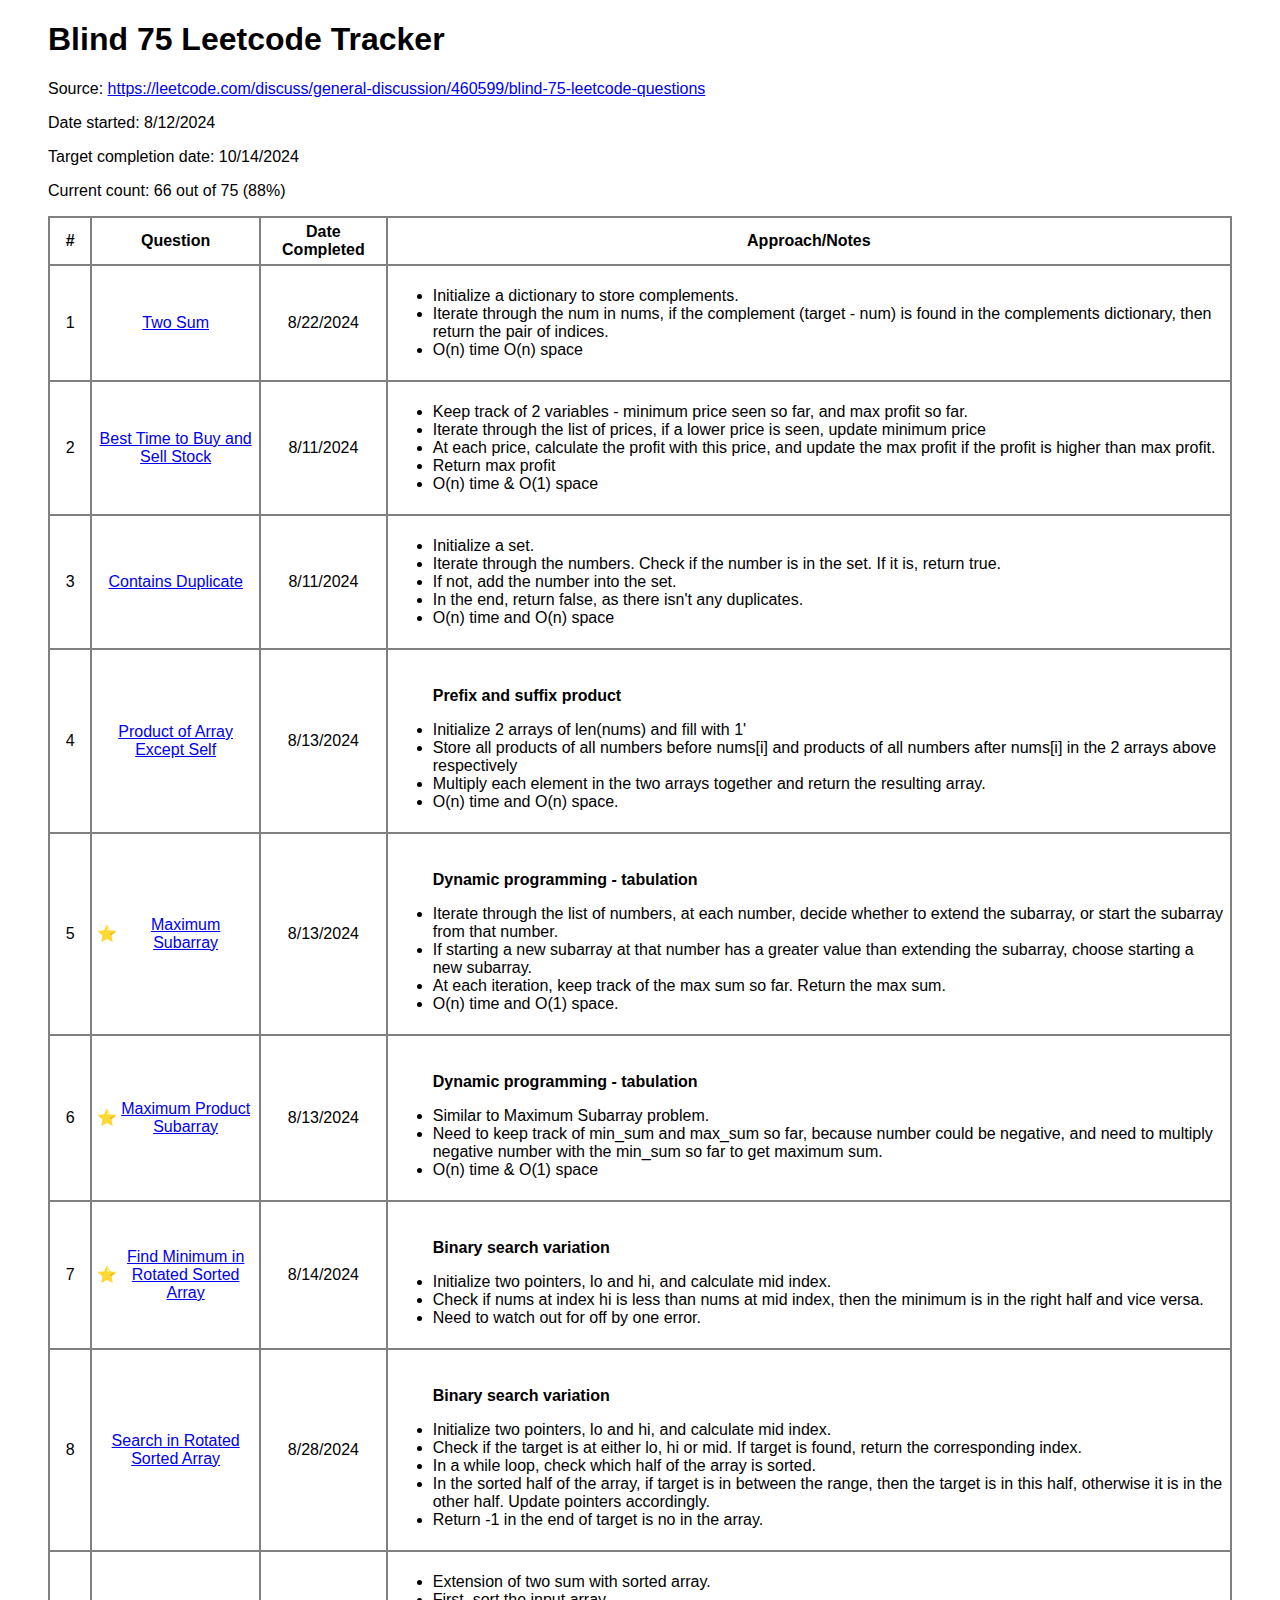
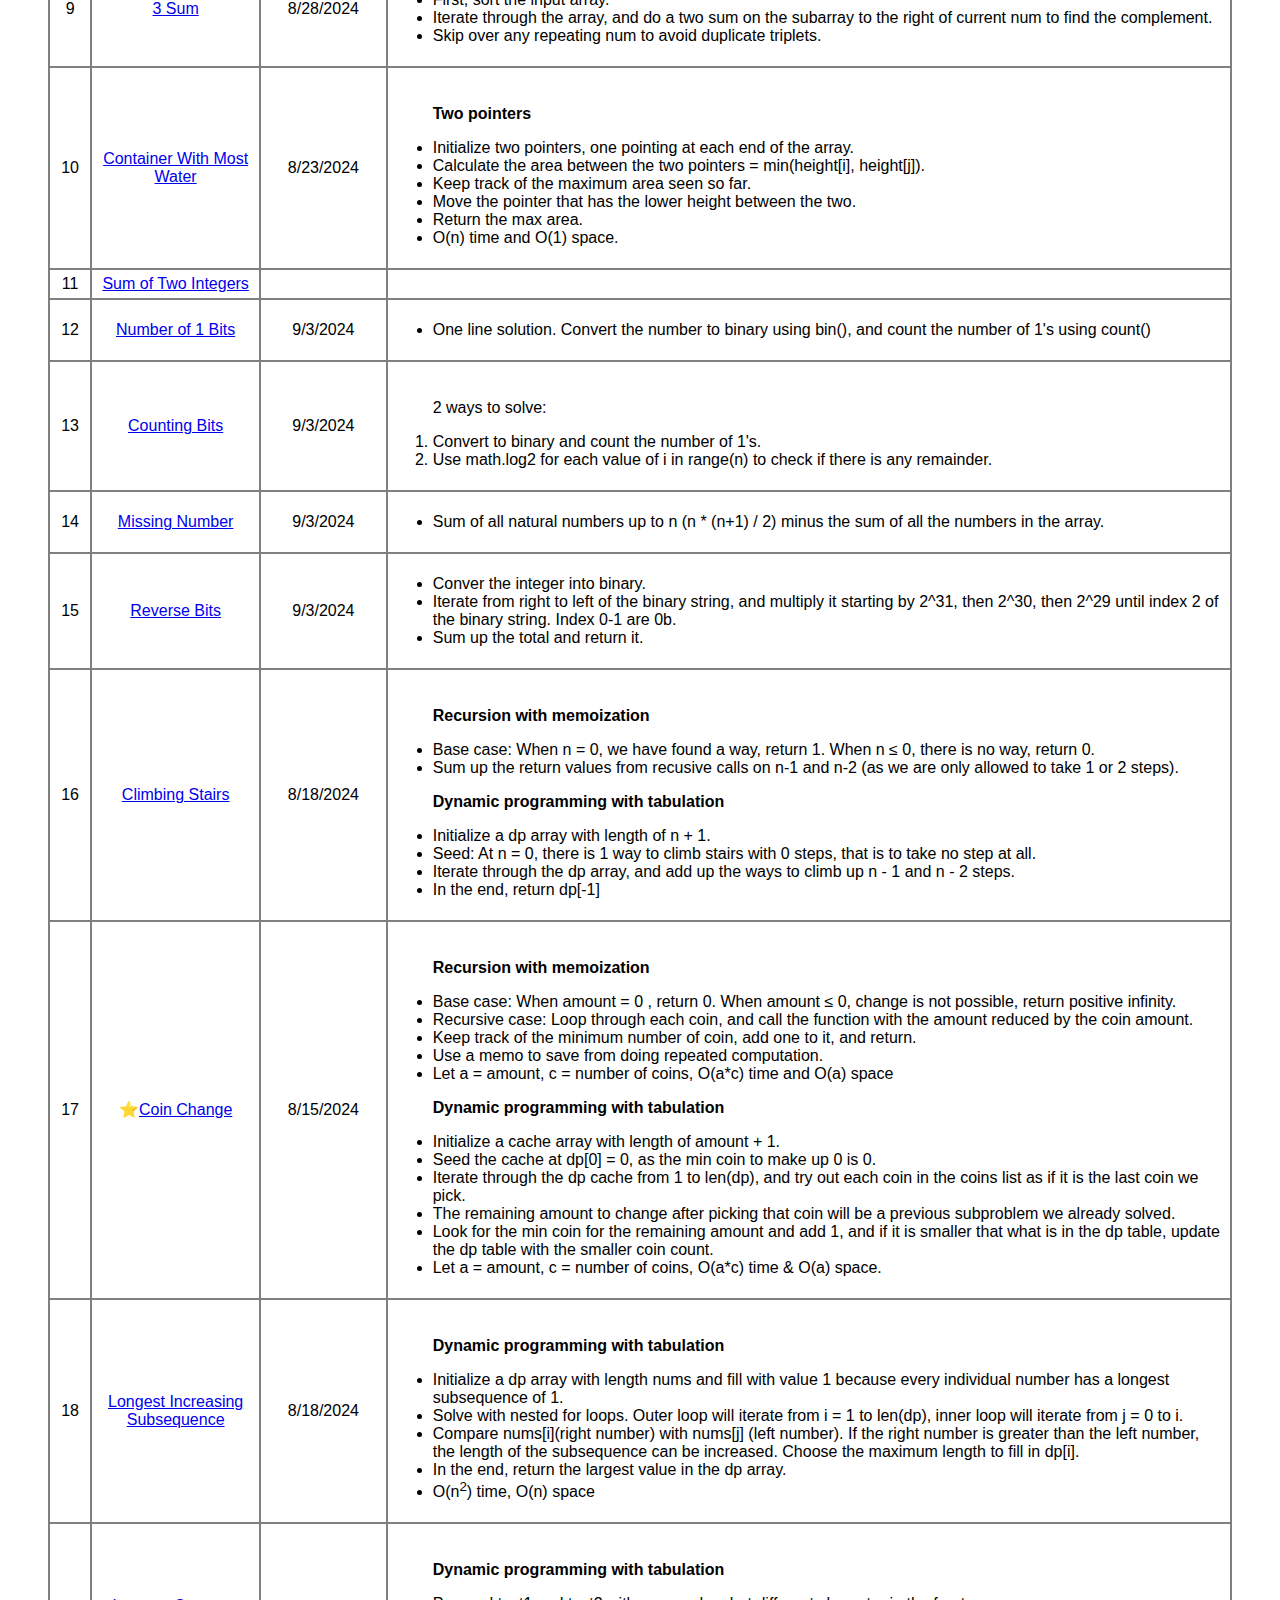
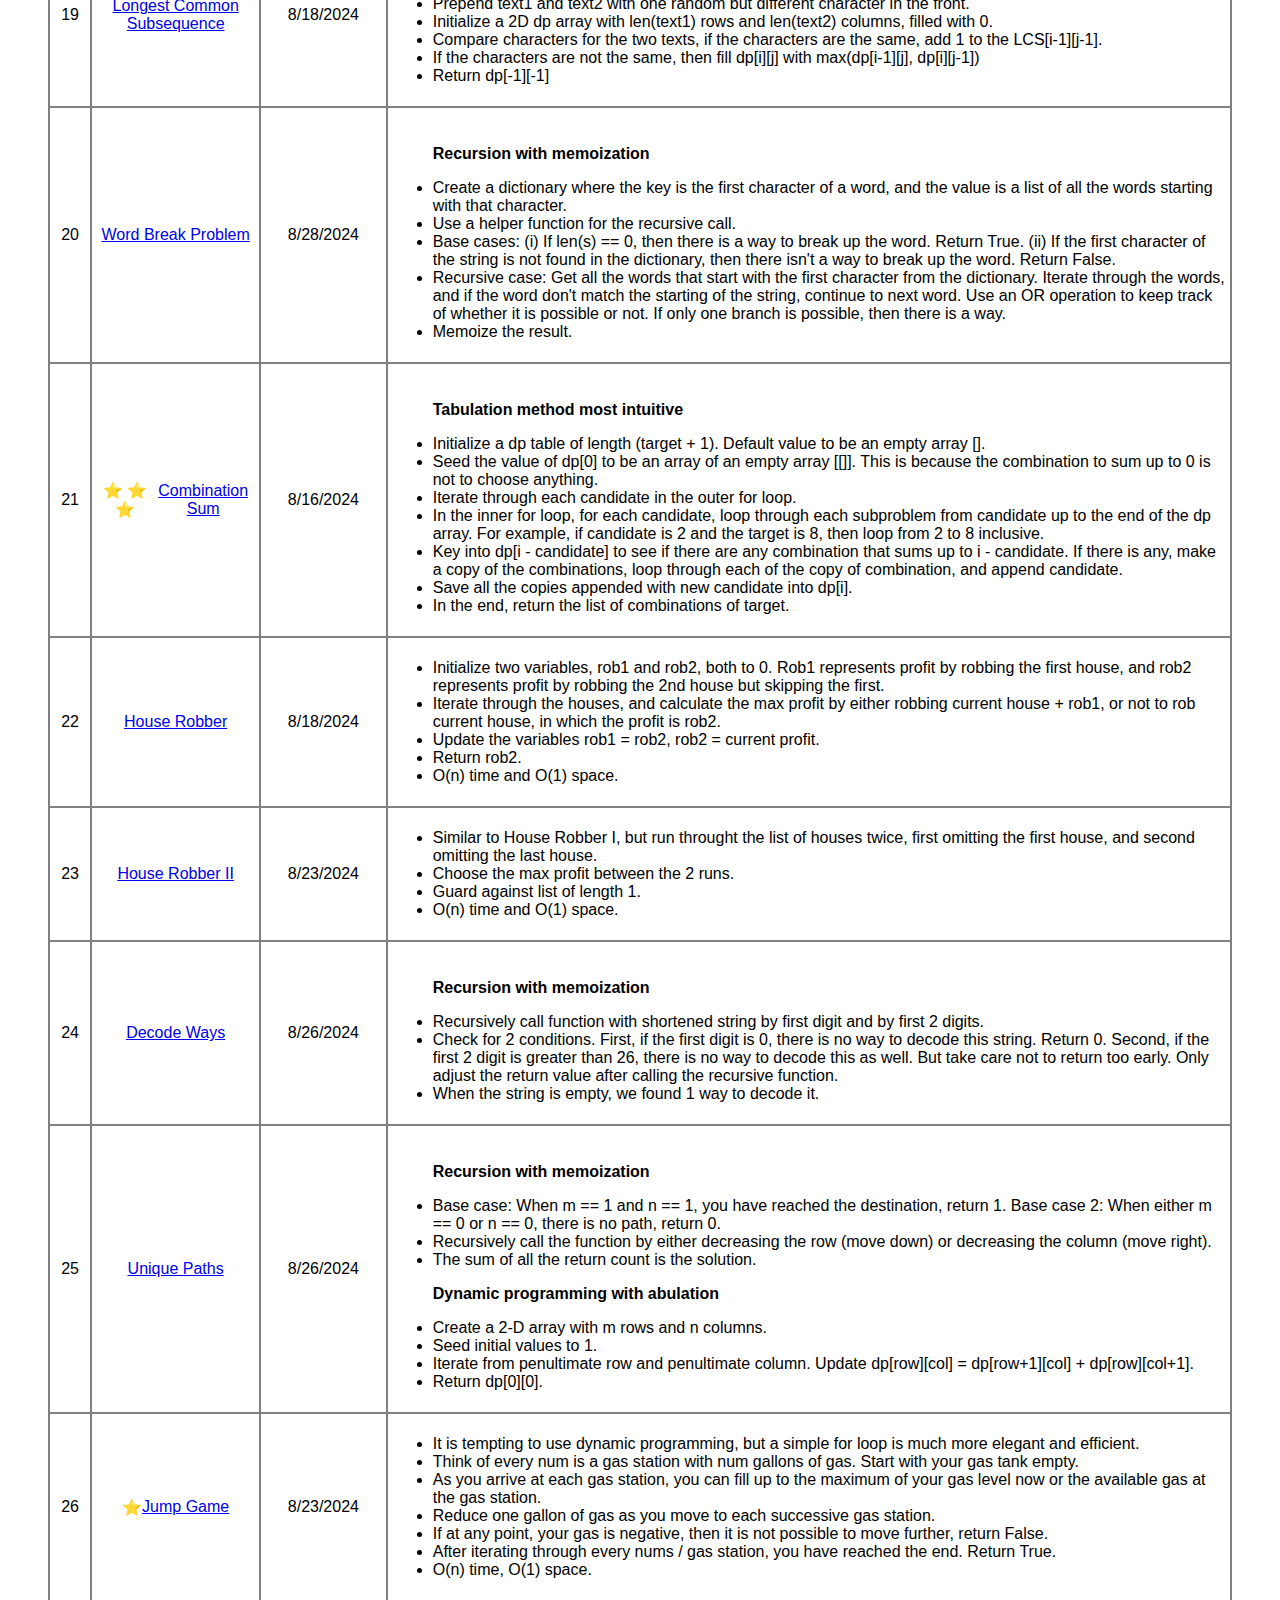
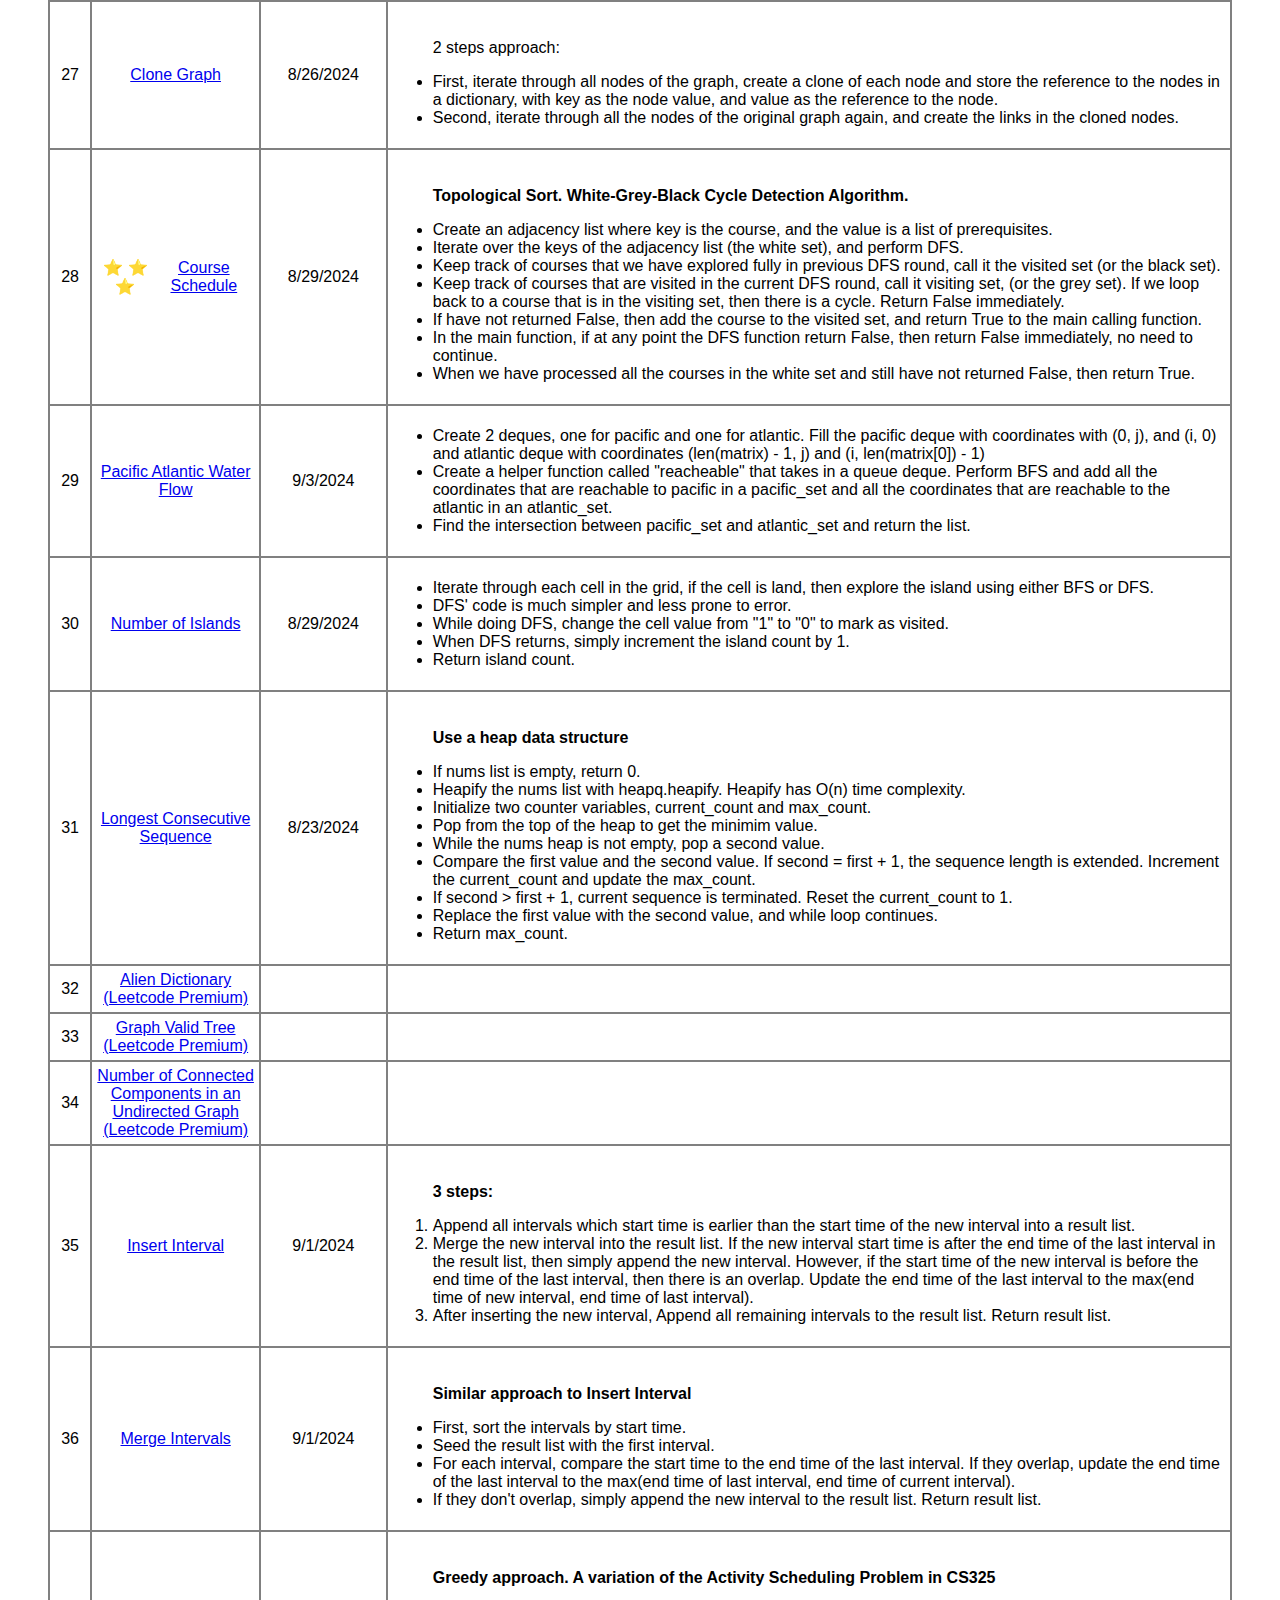
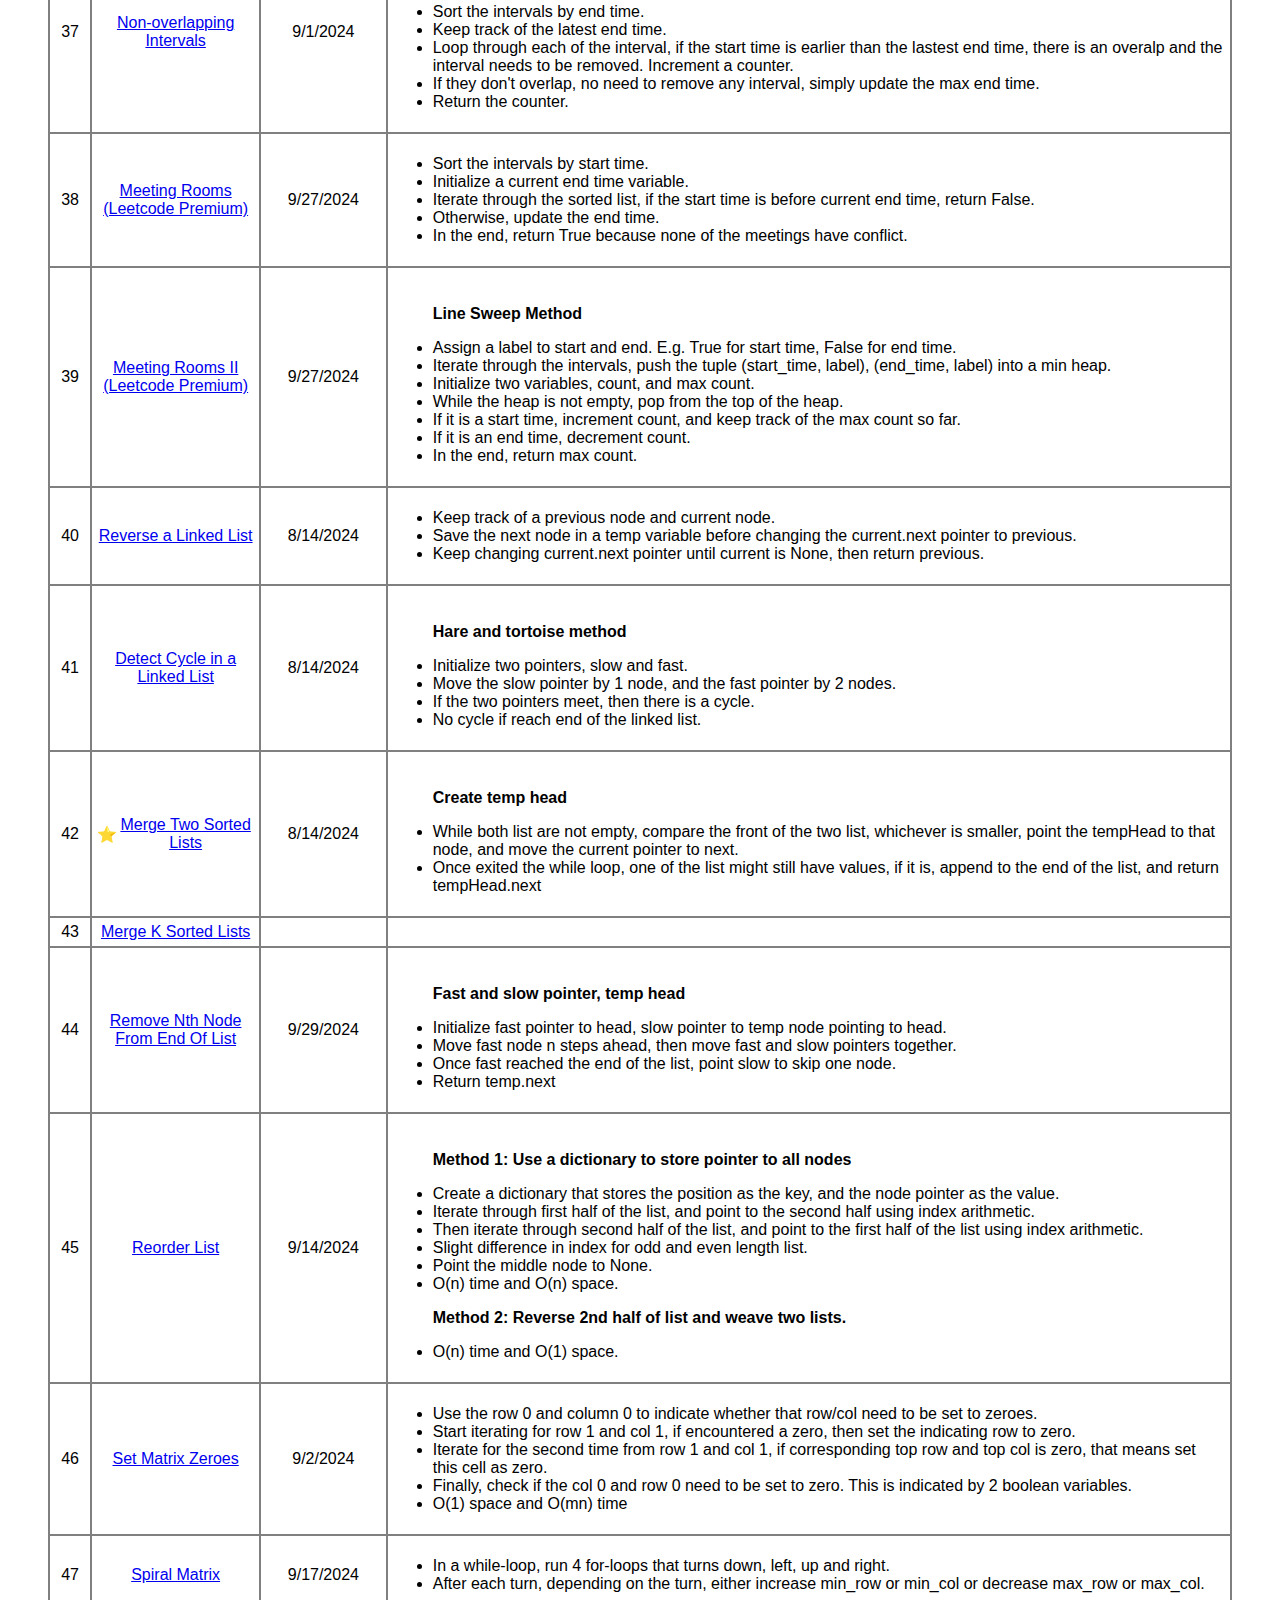
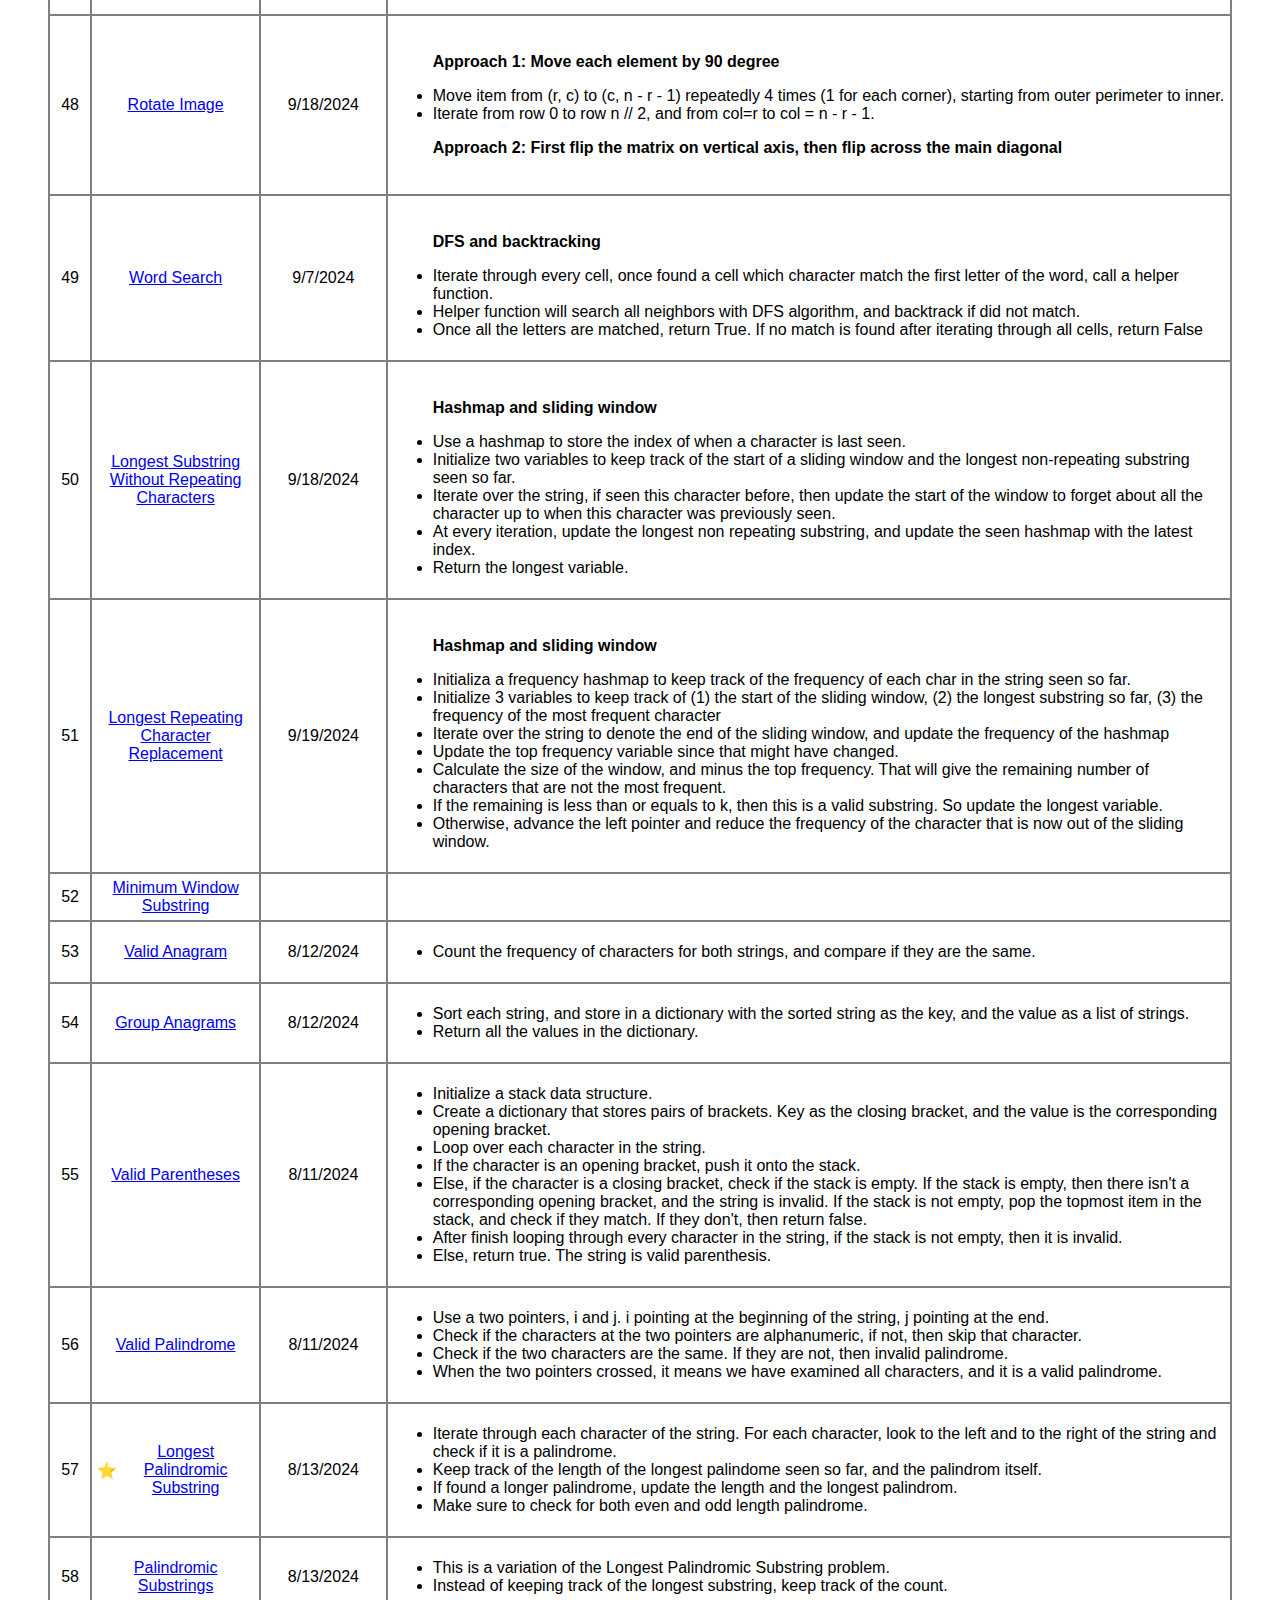
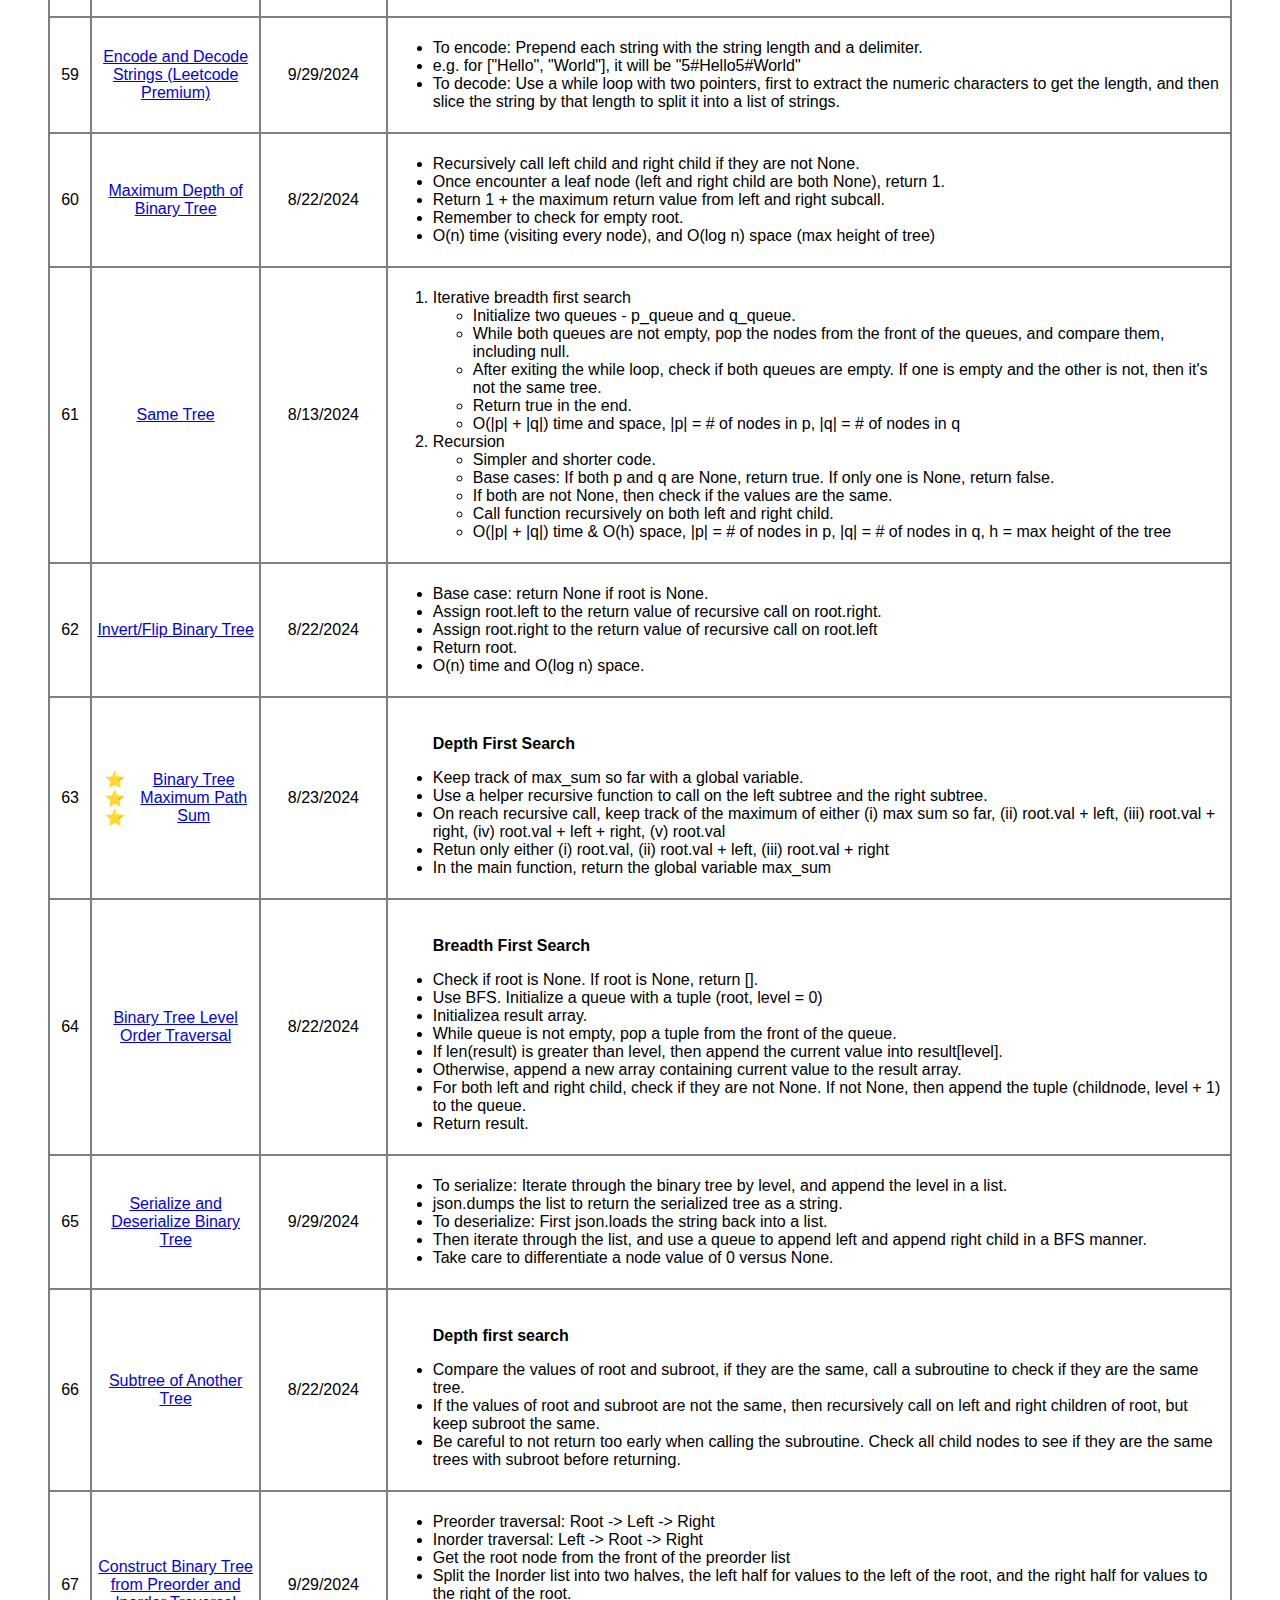
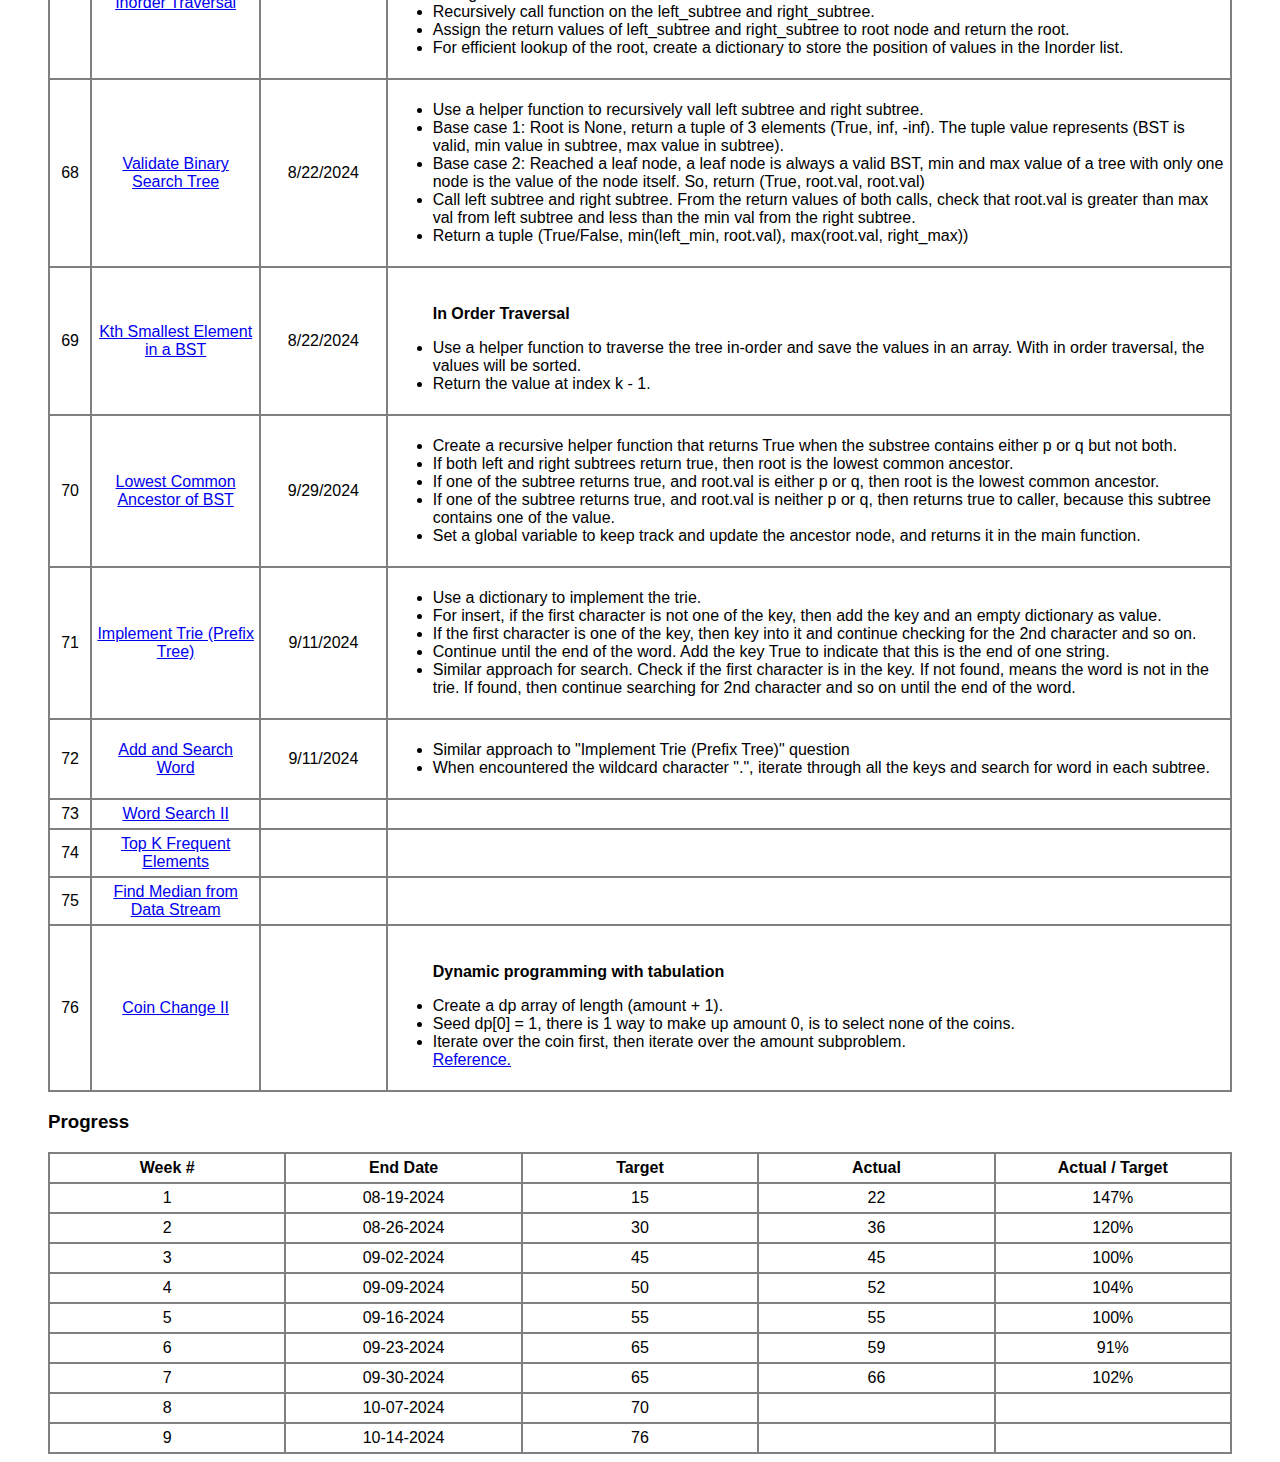
<file: index.html>
<!DOCTYPE html>
<html lang="en">
  <head>
    <meta charset="UTF-8" />
    <meta
      name="viewport"
      content="width=device-width, initial-scale=1.0"
    />
    <link
      href="style.css"
      rel="stylesheet"
    />
    <title>Blind 75 Tracker</title>
  </head>
  <body>
    <h1>Blind 75 Leetcode Tracker</h1>
    <p>
      Source:
      <a
        href="https://leetcode.com/discuss/general-discussion/460599/blind-75-leetcode-questions"
        >https://leetcode.com/discuss/general-discussion/460599/blind-75-leetcode-questions</a
      >
    </p>
    <p>Date started: 8/12/2024</p>
    <p>Target completion date: 10/14/2024</p>
    <p>Current count: 66 out of 75 (88%)</p>
    <div class="table-container">
      <div class="row header-row">
        <div class="row-item">#</div>
        <div class="row-item">Question</div>
        <div class="row-item">Date Completed</div>
        <div class="row-item">Approach/Notes</div>
      </div>
      <div class="row">
        <div class="row-item">1</div>
        <div class="row-item">
          <a href="https://leetcode.com/problems/two-sum/">Two Sum</a>
        </div>
        <div class="row-item">8/22/2024</div>
        <div class="row-item approach">
          <ul>
            <li>Initialize a dictionary to store complements.</li>
            <li>
              Iterate through the num in nums, if the complement (target - num)
              is found in the complements dictionary, then return the pair of
              indices.
            </li>
            <li>O(n) time O(n) space</li>
          </ul>
        </div>
      </div>
      <div class="row">
        <div class="row-item">2</div>
        <div class="row-item">
          <a
            href="https://leetcode.com/problems/best-time-to-buy-and-sell-stock/"
            >Best Time to Buy and Sell Stock</a
          >
        </div>
        <div class="row-item">8/11/2024</div>
        <div class="row-item approach">
          <ul>
            <li>
              Keep track of 2 variables - minimum price seen so far, and max
              profit so far.
            </li>
            <li>
              Iterate through the list of prices, if a lower price is seen,
              update minimum price
            </li>
            <li>
              At each price, calculate the profit with this price, and update
              the max profit if the profit is higher than max profit.
            </li>
            <li>Return max profit</li>
            <li>O(n) time & O(1) space</li>
          </ul>
        </div>
      </div>
      <div class="row">
        <div class="row-item">3</div>
        <div class="row-item">
          <a href="https://leetcode.com/problems/contains-duplicate/"
            >Contains Duplicate</a
          >
        </div>
        <div class="row-item">8/11/2024</div>
        <div class="row-item approach">
          <ul>
            <li>Initialize a set.</li>
            <li>
              Iterate through the numbers. Check if the number is in the set. If
              it is, return true.
            </li>
            <li>If not, add the number into the set.</li>
            <li>In the end, return false, as there isn't any duplicates.</li>
            <li>O(n) time and O(n) space</li>
          </ul>
        </div>
      </div>
      <div class="row">
        <div class="row-item">4</div>
        <div class="row-item">
          <a href="https://leetcode.com/problems/product-of-array-except-self/"
            >Product of Array Except Self</a
          >
        </div>
        <div class="row-item">8/13/2024</div>
        <div class="row-item approach">
          <ul>
            <p><strong>Prefix and suffix product</strong></p>
            <li>Initialize 2 arrays of len(nums) and fill with 1'</li>
            <li>
              Store all products of all numbers before nums[i] and products of
              all numbers after nums[i] in the 2 arrays above respectively
            </li>
            <li>
              Multiply each element in the two arrays together and return the
              resulting array.
            </li>
            <li>O(n) time and O(n) space.</li>
          </ul>
        </div>
      </div>
      <div class="row">
        <div class="row-item">5</div>
        <div class="row-item">
          &#11088;
          <a href="https://leetcode.com/problems/maximum-subarray/"
            >Maximum Subarray</a
          >
        </div>
        <div class="row-item">8/13/2024</div>
        <div class="row-item approach">
          <ul>
            <p><strong>Dynamic programming - tabulation</strong></p>
            <li>
              Iterate through the list of numbers, at each number, decide
              whether to extend the subarray, or start the subarray from that
              number.
            </li>
            <li>
              If starting a new subarray at that number has a greater value than
              extending the subarray, choose starting a new subarray.
            </li>
            <li>
              At each iteration, keep track of the max sum so far. Return the
              max sum.
            </li>
            <li>O(n) time and O(1) space.</li>
          </ul>
        </div>
      </div>
      <div class="row">
        <div class="row-item">6</div>
        <div class="row-item">
          &#11088;
          <a href="https://leetcode.com/problems/maximum-product-subarray/"
            >Maximum Product Subarray</a
          >
        </div>
        <div class="row-item">8/13/2024</div>
        <div class="row-item approach">
          <ul>
            <p><strong>Dynamic programming - tabulation</strong></p>

            <li>Similar to Maximum Subarray problem.</li>
            <li>
              Need to keep track of min_sum and max_sum so far, because number
              could be negative, and need to multiply negative number with the
              min_sum so far to get maximum sum.
            </li>
            <li>O(n) time & O(1) space</li>
          </ul>
        </div>
      </div>
      <div class="row">
        <div class="row-item">7</div>
        <div class="row-item">
          &#11088;
          <a
            href="https://leetcode.com/problems/find-minimum-in-rotated-sorted-array/"
            >Find Minimum in Rotated Sorted Array</a
          >
        </div>
        <div class="row-item">8/14/2024</div>
        <div class="row-item approach">
          <ul>
            <p><strong>Binary search variation</strong></p>
            <li>
              Initialize two pointers, lo and hi, and calculate mid index.
            </li>
            <li>
              Check if nums at index hi is less than nums at mid index, then the
              minimum is in the right half and vice versa.
            </li>
            <li>Need to watch out for off by one error.</li>
          </ul>
        </div>
      </div>
      <div class="row">
        <div class="row-item">8</div>
        <div class="row-item">
          <a
            href="https://leetcode.com/problems/search-in-rotated-sorted-array/"
            >Search in Rotated Sorted Array</a
          >
        </div>
        <div class="row-item">8/28/2024</div>
        <div class="row-item approach">
          <ul>
            <p><strong>Binary search variation</strong></p>
            <li>
              Initialize two pointers, lo and hi, and calculate mid index.
            </li>
            <li>
              Check if the target is at either lo, hi or mid. If target is
              found, return the corresponding index.
            </li>
            <li>In a while loop, check which half of the array is sorted.</li>
            <li>
              In the sorted half of the array, if target is in between the
              range, then the target is in this half, otherwise it is in the
              other half. Update pointers accordingly.
            </li>
            <li>Return -1 in the end of target is no in the array.</li>
          </ul>
        </div>
      </div>
      <div class="row">
        <div class="row-item">9</div>
        <div class="row-item">
          <a href="https://leetcode.com/problems/3sum/">3 Sum</a>
        </div>
        <div class="row-item">8/28/2024</div>
        <div class="row-item approach">
          <ul>
            <li>Extension of two sum with sorted array.</li>
            <li>First, sort the input array.</li>
            <li>
              Iterate through the array, and do a two sum on the subarray to the
              right of current num to find the complement.
            </li>
            <li>Skip over any repeating num to avoid duplicate triplets.</li>
          </ul>
        </div>
      </div>
      <div class="row">
        <div class="row-item">10</div>
        <div class="row-item">
          <a href="https://leetcode.com/problems/container-with-most-water/"
            >Container With Most Water</a
          >
        </div>
        <div class="row-item">8/23/2024</div>
        <div class="row-item approach">
          <ul>
            <p><strong>Two pointers</strong></p>
            <li>
              Initialize two pointers, one pointing at each end of the array.
            </li>
            <li>
              Calculate the area between the two pointers = min(height[i],
              height[j]).
            </li>
            <li>Keep track of the maximum area seen so far.</li>
            <li>Move the pointer that has the lower height between the two.</li>
            <li>Return the max area.</li>
            <li>O(n) time and O(1) space.</li>
          </ul>
        </div>
      </div>
      <div class="row">
        <div class="row-item">11</div>
        <div class="row-item">
          <a href="https://leetcode.com/problems/sum-of-two-integers/"
            >Sum of Two Integers</a
          >
        </div>
        <div class="row-item"></div>
        <div class="row-item approach"></div>
      </div>
      <div class="row">
        <div class="row-item">12</div>
        <div class="row-item">
          <a href="https://leetcode.com/problems/number-of-1-bits/"
            >Number of 1 Bits</a
          >
        </div>
        <div class="row-item">9/3/2024</div>
        <div class="row-item approach">
          <ul>
            <li>
              One line solution. Convert the number to binary using bin(), and
              count the number of 1's using count()
            </li>
          </ul>
        </div>
      </div>
      <div class="row">
        <div class="row-item">13</div>
        <div class="row-item">
          <a href="https://leetcode.com/problems/counting-bits/"
            >Counting Bits</a
          >
        </div>
        <div class="row-item">9/3/2024</div>
        <div class="row-item approach">
          <ol>
            <p>2 ways to solve:</p>
            <li>Convert to binary and count the number of 1's.</li>
            <li>
              Use math.log2 for each value of i in range(n) to check if there is
              any remainder.
            </li>
          </ol>
        </div>
      </div>
      <div class="row">
        <div class="row-item">14</div>
        <div class="row-item">
          <a href="https://leetcode.com/problems/missing-number/"
            >Missing Number</a
          >
        </div>
        <div class="row-item">9/3/2024</div>
        <div class="row-item approach">
          <ul>
            <li>
              Sum of all natural numbers up to n (n * (n+1) / 2) minus the sum
              of all the numbers in the array.
            </li>
          </ul>
        </div>
      </div>
      <div class="row">
        <div class="row-item">15</div>
        <div class="row-item">
          <a href="https://leetcode.com/problems/reverse-bits/">Reverse Bits</a>
        </div>
        <div class="row-item">9/3/2024</div>
        <div class="row-item approach">
          <ul>
            <li>Conver the integer into binary.</li>
            <li>
              Iterate from right to left of the binary string, and multiply it
              starting by 2^31, then 2^30, then 2^29 until index 2 of the binary
              string. Index 0-1 are 0b.
            </li>
            <li>Sum up the total and return it.</li>
          </ul>
        </div>
      </div>
      <div class="row">
        <div class="row-item">16</div>
        <div class="row-item">
          <a href="https://leetcode.com/problems/climbing-stairs/"
            >Climbing Stairs</a
          >
        </div>
        <div class="row-item">8/18/2024</div>
        <div class="row-item approach">
          <ul>
            <p><strong>Recursion with memoization</strong></p>
            <li>
              Base case: When n = 0, we have found a way, return 1. When n &le;
              0, there is no way, return 0.
            </li>
            <li>
              Sum up the return values from recusive calls on n-1 and n-2 (as we
              are only allowed to take 1 or 2 steps).
            </li>
            <p><strong>Dynamic programming with tabulation</strong></p>
            <li>Initialize a dp array with length of n + 1.</li>
            <li>
              Seed: At n = 0, there is 1 way to climb stairs with 0 steps, that
              is to take no step at all.
            </li>
            <li>
              Iterate through the dp array, and add up the ways to climb up n -
              1 and n - 2 steps.
            </li>
            <li>In the end, return dp[-1]</li>
          </ul>
        </div>
      </div>
      <div class="row">
        <div class="row-item">17</div>
        <div class="row-item">
          &#11088;
          <a href="https://leetcode.com/problems/coin-change/">Coin Change</a>
        </div>
        <div class="row-item">8/15/2024</div>
        <div class="row-item approach">
          <ul>
            <p><strong>Recursion with memoization</strong></p>
            <li>
              Base case: When amount = 0 , return 0. When amount &le; 0, change
              is not possible, return positive infinity.
            </li>
            <li>
              Recursive case: Loop through each coin, and call the function with
              the amount reduced by the coin amount.
            </li>
            <li>
              Keep track of the minimum number of coin, add one to it, and
              return.
            </li>
            <li>Use a memo to save from doing repeated computation.</li>
            <li>
              Let a = amount, c = number of coins, O(a*c) time and O(a) space
            </li>
            <p><strong>Dynamic programming with tabulation</strong></p>
            <li>Initialize a cache array with length of amount + 1.</li>
            <li>
              Seed the cache at dp[0] = 0, as the min coin to make up 0 is 0.
            </li>
            <li>
              Iterate through the dp cache from 1 to len(dp), and try out each
              coin in the coins list as if it is the last coin we pick.
            </li>
            <li>
              The remaining amount to change after picking that coin will be a
              previous subproblem we already solved.
            </li>
            <li>
              Look for the min coin for the remaining amount and add 1, and if
              it is smaller that what is in the dp table, update the dp table
              with the smaller coin count.
            </li>
            <li>
              Let a = amount, c = number of coins, O(a*c) time & O(a) space.
            </li>
          </ul>
        </div>
      </div>
      <div class="row">
        <div class="row-item">18</div>
        <div class="row-item">
          <a
            href="https://leetcode.com/problems/longest-increasing-subsequence/"
            >Longest Increasing Subsequence</a
          >
        </div>
        <div class="row-item">8/18/2024</div>
        <div class="row-item approach">
          <ul>
            <p><strong>Dynamic programming with tabulation</strong></p>
            <li>
              Initialize a dp array with length nums and fill with value 1
              because every individual number has a longest subsequence of 1.
            </li>
            <li>
              Solve with nested for loops. Outer loop will iterate from i = 1 to
              len(dp), inner loop will iterate from j = 0 to i.
            </li>
            <li>
              Compare nums[i](right number) with nums[j] (left number). If the
              right number is greater than the left number, the length of the
              subsequence can be increased. Choose the maximum length to fill in
              dp[i].
            </li>
            <li>In the end, return the largest value in the dp array.</li>
            <li>O(n<sup>2</sup>) time, O(n) space</li>
          </ul>
        </div>
      </div>
      <div class="row">
        <div class="row-item">19</div>
        <div class="row-item">
          <a href="https://leetcode.com/problems/longest-common-subsequence/"
            >Longest Common Subsequence</a
          >
        </div>
        <div class="row-item">8/18/2024</div>
        <div class="row-item approach">
          <ul>
            <p><strong>Dynamic programming with tabulation</strong></p>
            <li>
              Prepend text1 and text2 with one random but different character in
              the front.
            </li>
            <li>
              Initialize a 2D dp array with len(text1) rows and len(text2)
              columns, filled with 0.
            </li>
            <li>
              Compare characters for the two texts, if the characters are the
              same, add 1 to the LCS[i-1][j-1].
            </li>
            <li>
              If the characters are not the same, then fill dp[i][j] with
              max(dp[i-1][j], dp[i][j-1])
            </li>
            <li>Return dp[-1][-1]</li>
          </ul>
        </div>
      </div>
      <div class="row">
        <div class="row-item">20</div>
        <div class="row-item">
          <a href="https://leetcode.com/problems/word-break/"
            >Word Break Problem</a
          >
        </div>
        <div class="row-item">8/28/2024</div>
        <div class="row-item approach">
          <ul>
            <p><strong>Recursion with memoization</strong></p>
            <li>
              Create a dictionary where the key is the first character of a
              word, and the value is a list of all the words starting with that
              character.
            </li>
            <li>Use a helper function for the recursive call.</li>
            <li>
              Base cases: (i) If len(s) == 0, then there is a way to break up
              the word. Return True. (ii) If the first character of the string
              is not found in the dictionary, then there isn't a way to break up
              the word. Return False.
            </li>
            <li>
              Recursive case: Get all the words that start with the first
              character from the dictionary. Iterate through the words, and if
              the word don't match the starting of the string, continue to next
              word. Use an OR operation to keep track of whether it is possible
              or not. If only one branch is possible, then there is a way.
            </li>
            <li>Memoize the result.</li>
          </ul>
        </div>
      </div>
      <div class="row">
        <div class="row-item">21</div>
        <div class="row-item">
          &#11088; &#11088; &#11088;

          <a href="https://leetcode.com/problems/combination-sum/"
            >Combination Sum</a
          >
        </div>
        <div class="row-item">8/16/2024</div>
        <div class="row-item approach">
          <ul>
            <p><strong>Tabulation method most intuitive</strong></p>
            <li>
              Initialize a dp table of length (target + 1). Default value to be
              an empty array [].
            </li>
            <li>
              Seed the value of dp[0] to be an array of an empty array [[]].
              This is because the combination to sum up to 0 is not to choose
              anything.
            </li>
            <li>Iterate through each candidate in the outer for loop.</li>
            <li>
              In the inner for loop, for each candidate, loop through each
              subproblem from candidate up to the end of the dp array. For
              example, if candidate is 2 and the target is 8, then loop from 2
              to 8 inclusive.
            </li>
            <li>
              Key into dp[i - candidate] to see if there are any combination
              that sums up to i - candidate. If there is any, make a copy of the
              combinations, loop through each of the copy of combination, and
              append candidate.
            </li>
            <li>Save all the copies appended with new candidate into dp[i].</li>
            <li>In the end, return the list of combinations of target.</li>
          </ul>
        </div>
      </div>
      <div class="row">
        <div class="row-item">22</div>
        <div class="row-item">
          <a href="https://leetcode.com/problems/house-robber/">House Robber</a>
        </div>
        <div class="row-item">8/18/2024</div>
        <div class="row-item approach">
          <ul>
            <li>
              Initialize two variables, rob1 and rob2, both to 0. Rob1
              represents profit by robbing the first house, and rob2 represents
              profit by robbing the 2nd house but skipping the first.
            </li>
            <li>
              Iterate through the houses, and calculate the max profit by either
              robbing current house + rob1, or not to rob current house, in
              which the profit is rob2.
            </li>
            <li>Update the variables rob1 = rob2, rob2 = current profit.</li>
            <li>Return rob2.</li>
            <li>O(n) time and O(1) space.</li>
          </ul>
        </div>
      </div>
      <div class="row">
        <div class="row-item">23</div>
        <div class="row-item">
          <a href="https://leetcode.com/problems/house-robber-ii/"
            >House Robber II</a
          >
        </div>
        <div class="row-item">8/23/2024</div>
        <div class="row-item approach">
          <ul>
            <li>
              Similar to House Robber I, but run throught the list of houses
              twice, first omitting the first house, and second omitting the
              last house.
            </li>
            <li>Choose the max profit between the 2 runs.</li>
            <li>Guard against list of length 1.</li>
            <li>O(n) time and O(1) space.</li>
          </ul>
        </div>
      </div>
      <div class="row">
        <div class="row-item">24</div>
        <div class="row-item">
          <a href="https://leetcode.com/problems/decode-ways/">Decode Ways</a>
        </div>
        <div class="row-item">8/26/2024</div>
        <div class="row-item approach">
          <ul>
            <p><strong>Recursion with memoization</strong></p>
            <li>
              Recursively call function with shortened string by first digit and
              by first 2 digits.
            </li>
            <li>
              Check for 2 conditions. First, if the first digit is 0, there is
              no way to decode this string. Return 0. Second, if the first 2
              digit is greater than 26, there is no way to decode this as well.
              But take care not to return too early. Only adjust the return
              value after calling the recursive function.
            </li>
            <li>When the string is empty, we found 1 way to decode it.</li>
          </ul>
        </div>
      </div>
      <div class="row">
        <div class="row-item">25</div>
        <div class="row-item">
          <a href="https://leetcode.com/problems/unique-paths/">Unique Paths</a>
        </div>
        <div class="row-item">8/26/2024</div>
        <div class="row-item approach">
          <ul>
            <p><strong>Recursion with memoization</strong></p>
            <li>
              Base case: When m == 1 and n == 1, you have reached the
              destination, return 1. Base case 2: When either m == 0 or n == 0,
              there is no path, return 0.
            </li>
            <li>
              Recursively call the function by either decreasing the row (move
              down) or decreasing the column (move right).
            </li>
            <li>The sum of all the return count is the solution.</li>
            <p><strong>Dynamic programming with abulation</strong></p>
            <li>Create a 2-D array with m rows and n columns.</li>
            <li>Seed initial values to 1.</li>
            <li>
              Iterate from penultimate row and penultimate column. Update
              dp[row][col] = dp[row+1][col] + dp[row][col+1].
            </li>
            <li>Return dp[0][0].</li>
          </ul>
        </div>
      </div>
      <div class="row">
        <div class="row-item">26</div>
        <div class="row-item">
          &#11088;

          <a href="https://leetcode.com/problems/jump-game/">Jump Game</a>
        </div>
        <div class="row-item">8/23/2024</div>
        <div class="row-item approach">
          <ul>
            <li>
              It is tempting to use dynamic programming, but a simple for loop
              is much more elegant and efficient.
            </li>
            <li>
              Think of every num is a gas station with num gallons of gas. Start
              with your gas tank empty.
            </li>
            <li>
              As you arrive at each gas station, you can fill up to the maximum
              of your gas level now or the available gas at the gas station.
            </li>
            <li>
              Reduce one gallon of gas as you move to each successive gas
              station.
            </li>
            <li>
              If at any point, your gas is negative, then it is not possible to
              move further, return False.
            </li>
            <li>
              After iterating through every nums / gas station, you have reached
              the end. Return True.
            </li>
            <li>O(n) time, O(1) space.</li>
          </ul>
        </div>
      </div>
      <div class="row">
        <div class="row-item">27</div>
        <div class="row-item">
          <a href="https://leetcode.com/problems/clone-graph/">Clone Graph</a>
        </div>
        <div class="row-item">8/26/2024</div>
        <div class="row-item approach">
          <ul>
            <p>2 steps approach:</p>
            <li>
              First, iterate through all nodes of the graph, create a clone of
              each node and store the reference to the nodes in a dictionary,
              with key as the node value, and value as the reference to the
              node.
            </li>
            <li>
              Second, iterate through all the nodes of the original graph again,
              and create the links in the cloned nodes.
            </li>
          </ul>
        </div>
      </div>
      <div class="row">
        <div class="row-item">28</div>
        <div class="row-item">
          &#11088; &#11088; &#11088;
          <a href="https://leetcode.com/problems/course-schedule/"
            >Course Schedule</a
          >
        </div>
        <div class="row-item">8/29/2024</div>
        <div class="row-item approach">
          <ul>
            <p>
              <strong
                >Topological Sort. White-Grey-Black Cycle Detection
                Algorithm.</strong
              >
            </p>
            <li>
              Create an adjacency list where key is the course, and the value is
              a list of prerequisites.
            </li>
            <li>
              Iterate over the keys of the adjacency list (the white set), and
              perform DFS.
            </li>
            <li>
              Keep track of courses that we have explored fully in previous DFS
              round, call it the visited set (or the black set).
            </li>
            <li>
              Keep track of courses that are visited in the current DFS round,
              call it visiting set, (or the grey set). If we loop back to a
              course that is in the visiting set, then there is a cycle. Return
              False immediately.
            </li>
            <li>
              If have not returned False, then add the course to the visited
              set, and return True to the main calling function.
            </li>
            <li>
              In the main function, if at any point the DFS function return
              False, then return False immediately, no need to continue.
            </li>
            <li>
              When we have processed all the courses in the white set and still
              have not returned False, then return True.
            </li>
          </ul>
        </div>
      </div>
      <div class="row">
        <div class="row-item">29</div>
        <div class="row-item">
          <a href="https://leetcode.com/problems/pacific-atlantic-water-flow/"
            >Pacific Atlantic Water Flow</a
          >
        </div>
        <div class="row-item">9/3/2024</div>
        <div class="row-item approach">
          <ul>
            <li>
              Create 2 deques, one for pacific and one for atlantic. Fill the
              pacific deque with coordinates with (0, j), and (i, 0) and
              atlantic deque with coordinates (len(matrix) - 1, j) and (i,
              len(matrix[0]) - 1)
            </li>
            <li>
              Create a helper function called "reacheable" that takes in a queue
              deque. Perform BFS and add all the coordinates that are reachable
              to pacific in a pacific_set and all the coordinates that are
              reachable to the atlantic in an atlantic_set.
            </li>
            <li>
              Find the intersection between pacific_set and atlantic_set and
              return the list.
            </li>
          </ul>
        </div>
      </div>
      <div class="row">
        <div class="row-item">30</div>
        <div class="row-item">
          <a href="https://leetcode.com/problems/number-of-islands/"
            >Number of Islands</a
          >
        </div>
        <div class="row-item">8/29/2024</div>
        <div class="row-item approach">
          <ul>
            <li>
              Iterate through each cell in the grid, if the cell is land, then
              explore the island using either BFS or DFS.
            </li>
            <li>DFS' code is much simpler and less prone to error.</li>
            <li>
              While doing DFS, change the cell value from "1" to "0" to mark as
              visited.
            </li>
            <li>When DFS returns, simply increment the island count by 1.</li>
            <li>Return island count.</li>
          </ul>
        </div>
      </div>
      <div class="row">
        <div class="row-item">31</div>
        <div class="row-item">
          <a href="https://leetcode.com/problems/longest-consecutive-sequence/"
            >Longest Consecutive Sequence</a
          >
        </div>
        <div class="row-item">8/23/2024</div>
        <div class="row-item approach">
          <ul>
            <p><strong>Use a heap data structure</strong></p>
            <li>If nums list is empty, return 0.</li>
            <li>
              Heapify the nums list with heapq.heapify. Heapify has O(n) time
              complexity.
            </li>
            <li>
              Initialize two counter variables, current_count and max_count.
            </li>
            <li>Pop from the top of the heap to get the minimim value.</li>
            <li>While the nums heap is not empty, pop a second value.</li>
            <li>
              Compare the first value and the second value. If second = first +
              1, the sequence length is extended. Increment the current_count
              and update the max_count.
            </li>
            <li>
              If second > first + 1, current sequence is terminated. Reset the
              current_count to 1.
            </li>
            <li>
              Replace the first value with the second value, and while loop
              continues.
            </li>
            <li>Return max_count.</li>
          </ul>
        </div>
      </div>
      <div class="row">
        <div class="row-item">32</div>
        <div class="row-item">
          <a href="https://leetcode.com/problems/alien-dictionary/"
            >Alien Dictionary (Leetcode Premium)</a
          >
        </div>
        <div class="row-item"></div>
        <div class="row-item approach"></div>
      </div>
      <div class="row">
        <div class="row-item">33</div>
        <div class="row-item">
          <a href="https://leetcode.com/problems/graph-valid-tree/"
            >Graph Valid Tree (Leetcode Premium)</a
          >
        </div>
        <div class="row-item"></div>
        <div class="row-item approach"></div>
      </div>
      <div class="row">
        <div class="row-item">34</div>
        <div class="row-item">
          <a
            href="https://leetcode.com/problems/number-of-connected-components-in-an-undirected-graph/"
            >Number of Connected Components in an Undirected Graph (Leetcode
            Premium)</a
          >
        </div>
        <div class="row-item"></div>
        <div class="row-item approach"></div>
      </div>
      <div class="row">
        <div class="row-item">35</div>
        <div class="row-item">
          <a href="https://leetcode.com/problems/insert-interval/"
            >Insert Interval</a
          >
        </div>
        <div class="row-item">9/1/2024</div>
        <div class="row-item approach">
          <ol>
            <p><strong>3 steps:</strong></p>
            <li>
              Append all intervals which start time is earlier than the start
              time of the new interval into a result list.
            </li>
            <li>
              Merge the new interval into the result list. If the new interval
              start time is after the end time of the last interval in the
              result list, then simply append the new interval. However, if the
              start time of the new interval is before the end time of the last
              interval, then there is an overlap. Update the end time of the
              last interval to the max(end time of new interval, end time of
              last interval).
            </li>
            <li>
              After inserting the new interval, Append all remaining intervals
              to the result list. Return result list.
            </li>
          </ol>
        </div>
      </div>
      <div class="row">
        <div class="row-item">36</div>
        <div class="row-item">
          <a href="https://leetcode.com/problems/merge-intervals/"
            >Merge Intervals</a
          >
        </div>
        <div class="row-item">9/1/2024</div>
        <div class="row-item approach">
          <ul>
            <p><strong>Similar approach to Insert Interval</strong></p>
            <li>First, sort the intervals by start time.</li>
            <li>Seed the result list with the first interval.</li>
            <li>
              For each interval, compare the start time to the end time of the
              last interval. If they overlap, update the end time of the last
              interval to the max(end time of last interval, end time of current
              interval).
            </li>
            <li>
              If they don't overlap, simply append the new interval to the
              result list. Return result list.
            </li>
          </ul>
        </div>
      </div>
      <div class="row">
        <div class="row-item">37</div>
        <div class="row-item">
          <a href="https://leetcode.com/problems/non-overlapping-intervals/"
            >Non-overlapping Intervals</a
          >
        </div>
        <div class="row-item">9/1/2024</div>
        <div class="row-item approach">
          <ul>
            <p>
              <strong
                >Greedy approach. A variation of the Activity Scheduling Problem
                in CS325</strong
              >
            </p>
            <li>Sort the intervals by end time.</li>
            <li>Keep track of the latest end time.</li>
            <li>
              Loop through each of the interval, if the start time is earlier
              than the lastest end time, there is an overalp and the interval
              needs to be removed. Increment a counter.
            </li>
            <li>
              If they don't overlap, no need to remove any interval, simply
              update the max end time.
            </li>
            <li>Return the counter.</li>
          </ul>
        </div>
      </div>
      <div class="row">
        <div class="row-item">38</div>
        <div class="row-item">
          <a href="https://leetcode.com/problems/meeting-rooms/"
            >Meeting Rooms (Leetcode Premium)</a
          >
        </div>
        <div class="row-item">9/27/2024</div>
        <div class="row-item approach">
          <ul>
            <li>Sort the intervals by start time.</li>
            <li>Initialize a current end time variable.</li>
            <li>
              Iterate through the sorted list, if the start time is before
              current end time, return False.
            </li>
            <li>Otherwise, update the end time.</li>
            <li>
              In the end, return True because none of the meetings have
              conflict.
            </li>
          </ul>
        </div>
      </div>
      <div class="row">
        <div class="row-item">39</div>
        <div class="row-item">
          <a href="https://leetcode.com/problems/meeting-rooms-ii/"
            >Meeting Rooms II (Leetcode Premium)</a
          >
        </div>
        <div class="row-item">9/27/2024</div>
        <div class="row-item approach">
          <ul>
            <p><strong>Line Sweep Method</strong></p>
            <li>
              Assign a label to start and end. E.g. True for start time, False
              for end time.
            </li>
            <li>
              Iterate through the intervals, push the tuple (start_time, label),
              (end_time, label) into a min heap.
            </li>
            <li>Initialize two variables, count, and max count.</li>
            <li>While the heap is not empty, pop from the top of the heap.</li>
            <li>
              If it is a start time, increment count, and keep track of the max
              count so far.
            </li>
            <li>If it is an end time, decrement count.</li>
            <li>In the end, return max count.</li>
          </ul>
        </div>
      </div>
      <div class="row">
        <div class="row-item">40</div>
        <div class="row-item">
          <a href="https://leetcode.com/problems/reverse-linked-list/"
            >Reverse a Linked List</a
          >
        </div>
        <div class="row-item">8/14/2024</div>
        <div class="row-item approach">
          <ul>
            <li>Keep track of a previous node and current node.</li>
            <li>
              Save the next node in a temp variable before changing the
              current.next pointer to previous.
            </li>
            <li>
              Keep changing current.next pointer until current is None, then
              return previous.
            </li>
          </ul>
        </div>
      </div>
      <div class="row">
        <div class="row-item">41</div>
        <div class="row-item">
          <a href="https://leetcode.com/problems/linked-list-cycle/"
            >Detect Cycle in a Linked List</a
          >
        </div>
        <div class="row-item">8/14/2024</div>
        <div class="row-item approach">
          <ul>
            <p><strong>Hare and tortoise method</strong></p>
            <li>Initialize two pointers, slow and fast.</li>
            <li>
              Move the slow pointer by 1 node, and the fast pointer by 2 nodes.
            </li>
            <li>If the two pointers meet, then there is a cycle.</li>
            <li>No cycle if reach end of the linked list.</li>
          </ul>
        </div>
      </div>
      <div class="row">
        <div class="row-item">42</div>
        <div class="row-item">
          &#11088;
          <a href="https://leetcode.com/problems/merge-two-sorted-lists/"
            >Merge Two Sorted Lists</a
          >
        </div>
        <div class="row-item">8/14/2024</div>
        <div class="row-item approach">
          <ul>
            <p><strong>Create temp head</strong></p>
            <li>
              While both list are not empty, compare the front of the two list,
              whichever is smaller, point the tempHead to that node, and move
              the current pointer to next.
            </li>
            <li>
              Once exited the while loop, one of the list might still have
              values, if it is, append to the end of the list, and return
              tempHead.next
            </li>
          </ul>
        </div>
      </div>
      <div class="row">
        <div class="row-item">43</div>
        <div class="row-item">
          <a href="https://leetcode.com/problems/merge-k-sorted-lists/"
            >Merge K Sorted Lists</a
          >
        </div>
        <div class="row-item"></div>
        <div class="row-item approach"></div>
      </div>
      <div class="row">
        <div class="row-item">44</div>
        <div class="row-item">
          <a
            href="https://leetcode.com/problems/remove-nth-node-from-end-of-list/"
            >Remove Nth Node From End Of List</a
          >
        </div>
        <div class="row-item">9/29/2024</div>
        <div class="row-item approach">
          <ul>
            <p><strong>Fast and slow pointer, temp head</strong></p>
            <li>
              Initialize fast pointer to head, slow pointer to temp node
              pointing to head.
            </li>
            <li>
              Move fast node n steps ahead, then move fast and slow pointers
              together.
            </li>
            <li>
              Once fast reached the end of the list, point slow to skip one
              node.
            </li>
            <li>Return temp.next</li>
          </ul>
        </div>
      </div>
      <div class="row">
        <div class="row-item">45</div>
        <div class="row-item">
          <a href="https://leetcode.com/problems/reorder-list/">Reorder List</a>
        </div>
        <div class="row-item">9/14/2024</div>
        <div class="row-item approach">
          <ul>
            <p>
              <strong
                >Method 1: Use a dictionary to store pointer to all
                nodes</strong
              >
            </p>
            <li>
              Create a dictionary that stores the position as the key, and the
              node pointer as the value.
            </li>
            <li>
              Iterate through first half of the list, and point to the second
              half using index arithmetic.
            </li>
            <li>
              Then iterate through second half of the list, and point to the
              first half of the list using index arithmetic.
            </li>
            <li>Slight difference in index for odd and even length list.</li>
            <li>Point the middle node to None.</li>
            <li>O(n) time and O(n) space.</li>
            <p>
              <strong
                >Method 2: Reverse 2nd half of list and weave two lists.</strong
              >
            </p>
            <li>O(n) time and O(1) space.</li>
          </ul>
        </div>
      </div>
      <div class="row">
        <div class="row-item">46</div>
        <div class="row-item">
          <a href="https://leetcode.com/problems/set-matrix-zeroes/"
            >Set Matrix Zeroes</a
          >
        </div>
        <div class="row-item">9/2/2024</div>
        <div class="row-item approach">
          <ul>
            <li>
              Use the row 0 and column 0 to indicate whether that row/col need
              to be set to zeroes.
            </li>
            <li>
              Start iterating for row 1 and col 1, if encountered a zero, then
              set the indicating row to zero.
            </li>
            <li>
              Iterate for the second time from row 1 and col 1, if corresponding
              top row and top col is zero, that means set this cell as zero.
            </li>
            <li>
              Finally, check if the col 0 and row 0 need to be set to zero. This
              is indicated by 2 boolean variables.
            </li>
            <li>O(1) space and O(mn) time</li>
          </ul>
        </div>
      </div>
      <div class="row">
        <div class="row-item">47</div>
        <div class="row-item">
          <a href="https://leetcode.com/problems/spiral-matrix/"
            >Spiral Matrix</a
          >
        </div>
        <div class="row-item">9/17/2024</div>
        <div class="row-item approach">
          <ul>
            <li>
              In a while-loop, run 4 for-loops that turns down, left, up and
              right.
            </li>
            <li>
              After each turn, depending on the turn, either increase min_row or
              min_col or decrease max_row or max_col.
            </li>
          </ul>
        </div>
      </div>
      <div class="row">
        <div class="row-item">48</div>
        <div class="row-item">
          <a href="https://leetcode.com/problems/rotate-image/">Rotate Image</a>
        </div>
        <div class="row-item">9/18/2024</div>
        <div class="row-item approach">
          <ul>
            <p><strong>Approach 1: Move each element by 90 degree </strong></p>
            <li>
              Move item from (r, c) to (c, n - r - 1) repeatedly 4 times (1 for
              each corner), starting from outer perimeter to inner.
            </li>
            <li>
              Iterate from row 0 to row n // 2, and from col=r to col = n - r -
              1.
            </li>
            <p>
              <strong
                >Approach 2: First flip the matrix on vertical axis, then flip
                across the main diagonal</strong
              >
            </p>
          </ul>
        </div>
      </div>
      <div class="row">
        <div class="row-item">49</div>
        <div class="row-item">
          <a href="https://leetcode.com/problems/word-search/">Word Search</a>
        </div>
        <div class="row-item">9/7/2024</div>
        <div class="row-item approach">
          <ul>
            <p><strong>DFS and backtracking</strong></p>
            <li>
              Iterate through every cell, once found a cell which character
              match the first letter of the word, call a helper function.
            </li>
            <li>
              Helper function will search all neighbors with DFS algorithm, and
              backtrack if did not match.
            </li>
            <li>
              Once all the letters are matched, return True. If no match is
              found after iterating through all cells, return False
            </li>
          </ul>
        </div>
      </div>
      <div class="row">
        <div class="row-item">50</div>
        <div class="row-item">
          <a
            href="https://leetcode.com/problems/longest-substring-without-repeating-characters/"
            >Longest Substring Without Repeating Characters</a
          >
        </div>
        <div class="row-item">9/18/2024</div>
        <div class="row-item approach">
          <ul>
            <p><strong>Hashmap and sliding window</strong></p>
            <li>
              Use a hashmap to store the index of when a character is last seen.
            </li>
            <li>
              Initialize two variables to keep track of the start of a sliding
              window and the longest non-repeating substring seen so far.
            </li>
            <li>
              Iterate over the string, if seen this character before, then
              update the start of the window to forget about all the character
              up to when this character was previously seen.
            </li>
            <li>
              At every iteration, update the longest non repeating substring,
              and update the seen hashmap with the latest index.
            </li>
            <li>Return the longest variable.</li>
          </ul>
        </div>
      </div>
      <div class="row">
        <div class="row-item">51</div>
        <div class="row-item">
          <a
            href="https://leetcode.com/problems/longest-repeating-character-replacement/"
            >Longest Repeating Character Replacement</a
          >
        </div>
        <div class="row-item">9/19/2024</div>
        <div class="row-item approach">
          <ul>
            <p><strong>Hashmap and sliding window</strong></p>
            <li>
              Initializa a frequency hashmap to keep track of the frequency of
              each char in the string seen so far.
            </li>
            <li>
              Initialize 3 variables to keep track of (1) the start of the
              sliding window, (2) the longest substring so far, (3) the
              frequency of the most frequent character
            </li>
            <li>
              Iterate over the string to denote the end of the sliding window,
              and update the frequency of the hashmap
            </li>
            <li>
              Update the top frequency variable since that might have changed.
            </li>
            <li>
              Calculate the size of the window, and minus the top frequency.
              That will give the remaining number of characters that are not the
              most frequent.
            </li>
            <li>
              If the remaining is less than or equals to k, then this is a valid
              substring. So update the longest variable.
            </li>
            <li>
              Otherwise, advance the left pointer and reduce the frequency of
              the character that is now out of the sliding window.
            </li>
          </ul>
        </div>
      </div>
      <div class="row">
        <div class="row-item">52</div>
        <div class="row-item">
          <a href="https://leetcode.com/problems/minimum-window-substring/"
            >Minimum Window Substring</a
          >
        </div>
        <div class="row-item"></div>
        <div class="row-item approach"></div>
      </div>
      <div class="row">
        <div class="row-item">53</div>
        <div class="row-item">
          <a href="https://leetcode.com/problems/valid-anagram/"
            >Valid Anagram</a
          >
        </div>
        <div class="row-item">8/12/2024</div>
        <div class="row-item approach">
          <ul>
            <li>
              Count the frequency of characters for both strings, and compare if
              they are the same.
            </li>
          </ul>
        </div>
      </div>
      <div class="row">
        <div class="row-item">54</div>
        <div class="row-item">
          <a href="https://leetcode.com/problems/group-anagrams/"
            >Group Anagrams</a
          >
        </div>
        <div class="row-item">8/12/2024</div>
        <div class="row-item approach">
          <ul>
            <li>
              Sort each string, and store in a dictionary with the sorted string
              as the key, and the value as a list of strings.
            </li>
            <li>Return all the values in the dictionary.</li>
          </ul>
        </div>
      </div>
      <div class="row">
        <div class="row-item">55</div>
        <div class="row-item">
          <a href="https://leetcode.com/problems/valid-parentheses/"
            >Valid Parentheses</a
          >
        </div>
        <div class="row-item">8/11/2024</div>
        <div class="row-item approach">
          <ul>
            <li>Initialize a stack data structure.</li>
            <li>
              Create a dictionary that stores pairs of brackets. Key as the
              closing bracket, and the value is the corresponding opening
              bracket.
            </li>
            <li>Loop over each character in the string.</li>
            <li>
              If the character is an opening bracket, push it onto the stack.
            </li>
            <li>
              Else, if the character is a closing bracket, check if the stack is
              empty. If the stack is empty, then there isn't a corresponding
              opening bracket, and the string is invalid. If the stack is not
              empty, pop the topmost item in the stack, and check if they match.
              If they don't, then return false.
            </li>
            <li>
              After finish looping through every character in the string, if the
              stack is not empty, then it is invalid.
            </li>
            <li>Else, return true. The string is valid parenthesis.</li>
          </ul>
        </div>
      </div>
      <div class="row">
        <div class="row-item">56</div>
        <div class="row-item">
          <a href="https://leetcode.com/problems/valid-palindrome/"
            >Valid Palindrome</a
          >
        </div>
        <div class="row-item">8/11/2024</div>
        <div class="row-item approach">
          <ul>
            <li>
              Use a two pointers, i and j. i pointing at the beginning of the
              string, j pointing at the end.
            </li>
            <li>
              Check if the characters at the two pointers are alphanumeric, if
              not, then skip that character.
            </li>
            <li>
              Check if the two characters are the same. If they are not, then
              invalid palindrome.
            </li>
            <li>
              When the two pointers crossed, it means we have examined all
              characters, and it is a valid palindrome.
            </li>
          </ul>
        </div>
      </div>
      <div class="row">
        <div class="row-item">57</div>
        <div class="row-item">
          &#11088;
          <a href="https://leetcode.com/problems/longest-palindromic-substring/"
            >Longest Palindromic Substring</a
          >
        </div>
        <div class="row-item">8/13/2024</div>
        <div class="row-item approach">
          <ul>
            <li>
              Iterate through each character of the string. For each character,
              look to the left and to the right of the string and check if it is
              a palindrome.
            </li>
            <li>
              Keep track of the length of the longest palindome seen so far, and
              the palindrom itself.
            </li>
            <li>
              If found a longer palindrome, update the length and the longest
              palindrom.
            </li>
            <li>Make sure to check for both even and odd length palindrome.</li>
          </ul>
        </div>
      </div>
      <div class="row">
        <div class="row-item">58</div>
        <div class="row-item">
          <a href="https://leetcode.com/problems/palindromic-substrings/"
            >Palindromic Substrings</a
          >
        </div>
        <div class="row-item">8/13/2024</div>
        <div class="row-item approach">
          <ul>
            <li>
              This is a variation of the Longest Palindromic Substring problem.
            </li>
            <li>
              Instead of keeping track of the longest substring, keep track of
              the count.
            </li>
          </ul>
        </div>
      </div>
      <div class="row">
        <div class="row-item">59</div>
        <div class="row-item">
          <a href="https://leetcode.com/problems/encode-and-decode-strings/"
            >Encode and Decode Strings (Leetcode Premium)</a
          >
        </div>
        <div class="row-item">9/29/2024</div>
        <div class="row-item approach">
          <ul>
            <li>
              To encode: Prepend each string with the string length and a
              delimiter.
            </li>
            <li>e.g. for ["Hello", "World"], it will be "5#Hello5#World"</li>
            <li>
              To decode: Use a while loop with two pointers, first to extract
              the numeric characters to get the length, and then slice the
              string by that length to split it into a list of strings.
            </li>
          </ul>
        </div>
      </div>
      <div class="row">
        <div class="row-item">60</div>
        <div class="row-item">
          <a href="https://leetcode.com/problems/maximum-depth-of-binary-tree/"
            >Maximum Depth of Binary Tree</a
          >
        </div>
        <div class="row-item">8/22/2024</div>
        <div class="row-item approach">
          <ul>
            <li>
              Recursively call left child and right child if they are not None.
            </li>
            <li>
              Once encounter a leaf node (left and right child are both None),
              return 1.
            </li>
            <li>
              Return 1 + the maximum return value from left and right subcall.
            </li>
            <li>Remember to check for empty root.</li>
            <li>
              O(n) time (visiting every node), and O(log n) space (max height of
              tree)
            </li>
          </ul>
        </div>
      </div>
      <div class="row">
        <div class="row-item">61</div>
        <div class="row-item">
          <a href="https://leetcode.com/problems/same-tree/">Same Tree</a>
        </div>
        <div class="row-item">8/13/2024</div>
        <div class="row-item approach">
          <ol>
            <li>
              Iterative breadth first search
              <ul>
                <li>Initialize two queues - p_queue and q_queue.</li>
                <li>
                  While both queues are not empty, pop the nodes from the front
                  of the queues, and compare them, including null.
                </li>
                <li>
                  After exiting the while loop, check if both queues are empty.
                  If one is empty and the other is not, then it's not the same
                  tree.
                </li>
                <li>Return true in the end.</li>
                <li>
                  O(|p| + |q|) time and space, |p| = # of nodes in p, |q| = # of
                  nodes in q
                </li>
              </ul>
            </li>
            <li>Recursion</li>
            <ul>
              <li>Simpler and shorter code.</li>

              <li>
                Base cases: If both p and q are None, return true. If only one
                is None, return false.
              </li>
              <li>
                If both are not None, then check if the values are the same.
              </li>
              <li>Call function recursively on both left and right child.</li>
              <li>
                O(|p| + |q|) time & O(h) space, |p| = # of nodes in p, |q| = #
                of nodes in q, h = max height of the tree
              </li>
            </ul>
          </ol>
        </div>
      </div>
      <div class="row">
        <div class="row-item">62</div>
        <div class="row-item">
          <a href="https://leetcode.com/problems/invert-binary-tree/"
            >Invert/Flip Binary Tree</a
          >
        </div>
        <div class="row-item">8/22/2024</div>
        <div class="row-item approach">
          <ul>
            <li>Base case: return None if root is None.</li>
            <li>
              Assign root.left to the return value of recursive call on
              root.right.
            </li>
            <li>
              Assign root.right to the return value of recursive call on
              root.left
            </li>
            <li>Return root.</li>
            <li>O(n) time and O(log n) space.</li>
          </ul>
        </div>
      </div>
      <div class="row">
        <div class="row-item">63</div>
        <div class="row-item">
          &#11088; &#11088; &#11088;

          <a href="https://leetcode.com/problems/binary-tree-maximum-path-sum/"
            >Binary Tree Maximum Path Sum</a
          >
        </div>
        <div class="row-item">8/23/2024</div>
        <div class="row-item approach">
          <ul>
            <p><strong>Depth First Search</strong></p>
            <li>Keep track of max_sum so far with a global variable.</li>
            <li>
              Use a helper recursive function to call on the left subtree and
              the right subtree.
            </li>
            <li>
              On reach recursive call, keep track of the maximum of either (i)
              max sum so far, (ii) root.val + left, (iii) root.val + right, (iv)
              root.val + left + right, (v) root.val
            </li>
            <li>
              Retun only either (i) root.val, (ii) root.val + left, (iii)
              root.val + right
            </li>
            <li>In the main function, return the global variable max_sum</li>
          </ul>
        </div>
      </div>
      <div class="row">
        <div class="row-item">64</div>
        <div class="row-item">
          <a
            href="https://leetcode.com/problems/binary-tree-level-order-traversal/"
            >Binary Tree Level Order Traversal</a
          >
        </div>
        <div class="row-item">8/22/2024</div>
        <div class="row-item approach">
          <ul>
            <p><strong>Breadth First Search</strong></p>
            <li>Check if root is None. If root is None, return [].</li>
            <li>Use BFS. Initialize a queue with a tuple (root, level = 0)</li>
            <li>Initializea result array.</li>
            <li>
              While queue is not empty, pop a tuple from the front of the queue.
            </li>
            <li>
              If len(result) is greater than level, then append the current
              value into result[level].
            </li>
            <li>
              Otherwise, append a new array containing current value to the
              result array.
            </li>
            <li>
              For both left and right child, check if they are not None. If not
              None, then append the tuple (childnode, level + 1) to the queue.
            </li>
            <li>Return result.</li>
          </ul>
        </div>
      </div>
      <div class="row">
        <div class="row-item">65</div>
        <div class="row-item">
          <a
            href="https://leetcode.com/problems/serialize-and-deserialize-binary-tree/"
            >Serialize and Deserialize Binary Tree</a
          >
        </div>
        <div class="row-item">9/29/2024</div>
        <div class="row-item approach">
          <ul>
            <li>
              To serialize: Iterate through the binary tree by level, and append
              the level in a list.
            </li>
            <li>
              json.dumps the list to return the serialized tree as a string.
            </li>
            <li>
              To deserialize: First json.loads the string back into a list.
            </li>
            <li>
              Then iterate through the list, and use a queue to append left and
              append right child in a BFS manner.
            </li>
            <li>Take care to differentiate a node value of 0 versus None.</li>
          </ul>
        </div>
      </div>
      <div class="row">
        <div class="row-item">66</div>
        <div class="row-item">
          <a href="https://leetcode.com/problems/subtree-of-another-tree/"
            >Subtree of Another Tree</a
          >
        </div>
        <div class="row-item">8/22/2024</div>
        <div class="row-item approach">
          <ul>
            <p><strong>Depth first search</strong></p>
            <li>
              Compare the values of root and subroot, if they are the same, call
              a subroutine to check if they are the same tree.
            </li>
            <li>
              If the values of root and subroot are not the same, then
              recursively call on left and right children of root, but keep
              subroot the same.
            </li>
            <li>
              Be careful to not return too early when calling the subroutine.
              Check all child nodes to see if they are the same trees with
              subroot before returning.
            </li>
          </ul>
        </div>
      </div>
      <div class="row">
        <div class="row-item">67</div>
        <div class="row-item">
          <a
            href="https://leetcode.com/problems/construct-binary-tree-from-preorder-and-inorder-traversal/"
            >Construct Binary Tree from Preorder and Inorder Traversal</a
          >
        </div>
        <div class="row-item">9/29/2024</div>
        <div class="row-item approach">
          <ul>
            <li>Preorder traversal: Root -> Left -> Right</li>
            <li>Inorder traversal: Left -> Root -> Right</li>
            <li>Get the root node from the front of the preorder list</li>
            <li>
              Split the Inorder list into two halves, the left half for values
              to the left of the root, and the right half for values to the
              right of the root.
            </li>
            <li>
              Recursively call function on the left_subtree and right_subtree.
            </li>
            <li>
              Assign the return values of left_subtree and right_subtree to root
              node and return the root.
            </li>
            <li>
              For efficient lookup of the root, create a dictionary to store the
              position of values in the Inorder list.
            </li>
          </ul>
        </div>
      </div>
      <div class="row">
        <div class="row-item">68</div>
        <div class="row-item">
          <a href="https://leetcode.com/problems/validate-binary-search-tree/"
            >Validate Binary Search Tree</a
          >
        </div>
        <div class="row-item">8/22/2024</div>
        <div class="row-item approach">
          <ul>
            <li>
              Use a helper function to recursively vall left subtree and right
              subtree.
            </li>
            <li>
              Base case 1: Root is None, return a tuple of 3 elements (True,
              inf, -inf). The tuple value represents (BST is valid, min value in
              subtree, max value in subtree).
            </li>
            <li>
              Base case 2: Reached a leaf node, a leaf node is always a valid
              BST, min and max value of a tree with only one node is the value
              of the node itself. So, return (True, root.val, root.val)
            </li>
            <li>
              Call left subtree and right subtree. From the return values of
              both calls, check that root.val is greater than max val from left
              subtree and less than the min val from the right subtree.
            </li>
            <li>
              Return a tuple (True/False, min(left_min, root.val), max(root.val,
              right_max))
            </li>
          </ul>
        </div>
      </div>
      <div class="row">
        <div class="row-item">69</div>
        <div class="row-item">
          <a href="https://leetcode.com/problems/kth-smallest-element-in-a-bst/"
            >Kth Smallest Element in a BST</a
          >
        </div>
        <div class="row-item">8/22/2024</div>
        <div class="row-item approach">
          <ul>
            <p><strong>In Order Traversal</strong></p>
            <li>
              Use a helper function to traverse the tree in-order and save the
              values in an array. With in order traversal, the values will be
              sorted.
            </li>
            <li>Return the value at index k - 1.</li>
          </ul>
        </div>
      </div>
      <div class="row">
        <div class="row-item">70</div>
        <div class="row-item">
          <a
            href="https://leetcode.com/problems/lowest-common-ancestor-of-a-binary-search-tree/"
            >Lowest Common Ancestor of BST</a
          >
        </div>
        <div class="row-item">9/29/2024</div>
        <div class="row-item approach">
          <ul>
            <li>
              Create a recursive helper function that returns True when the
              substree contains either p or q but not both.
            </li>
            <li>
              If both left and right subtrees return true, then root is the
              lowest common ancestor.
            </li>
            <li>
              If one of the subtree returns true, and root.val is either p or q,
              then root is the lowest common ancestor.
            </li>
            <li>
              If one of the subtree returns true, and root.val is neither p or
              q, then returns true to caller, because this subtree contains one
              of the value.
            </li>
            <li>
              Set a global variable to keep track and update the ancestor node,
              and returns it in the main function.
            </li>
          </ul>
        </div>
      </div>
      <div class="row">
        <div class="row-item">71</div>
        <div class="row-item">
          <a href="https://leetcode.com/problems/implement-trie-prefix-tree/"
            >Implement Trie (Prefix Tree)</a
          >
        </div>
        <div class="row-item">9/11/2024</div>
        <div class="row-item approach">
          <ul>
            <li>Use a dictionary to implement the trie.</li>
            <li>
              For insert, if the first character is not one of the key, then add
              the key and an empty dictionary as value.
            </li>
            <li>
              If the first character is one of the key, then key into it and
              continue checking for the 2nd character and so on.
            </li>
            <li>
              Continue until the end of the word. Add the key True to indicate
              that this is the end of one string.
            </li>
            <li>
              Similar approach for search. Check if the first character is in
              the key. If not found, means the word is not in the trie. If
              found, then continue searching for 2nd character and so on until
              the end of the word.
            </li>
          </ul>
        </div>
      </div>
      <div class="row">
        <div class="row-item">72</div>
        <div class="row-item">
          <a
            href="https://leetcode.com/problems/add-and-search-word-data-structure-design/"
            >Add and Search Word</a
          >
        </div>
        <div class="row-item">9/11/2024</div>
        <div class="row-item approach">
          <ul>
            <li>Similar approach to "Implement Trie (Prefix Tree)" question</li>
            <li>
              When encountered the wildcard character ".", iterate through all
              the keys and search for word in each subtree.
            </li>
          </ul>
        </div>
      </div>
      <div class="row">
        <div class="row-item">73</div>
        <div class="row-item">
          <a href="https://leetcode.com/problems/word-search-ii/"
            >Word Search II</a
          >
        </div>
        <div class="row-item"></div>
        <div class="row-item approach"></div>
      </div>
      <div class="row">
        <div class="row-item">74</div>
        <div class="row-item">
          <a href="https://leetcode.com/problems/top-k-frequent-elements/"
            >Top K Frequent Elements</a
          >
        </div>
        <div class="row-item"></div>
        <div class="row-item approach"></div>
      </div>
      <div class="row">
        <div class="row-item">75</div>
        <div class="row-item">
          <a href="https://leetcode.com/problems/find-median-from-data-stream/"
            >Find Median from Data Stream</a
          >
        </div>
        <div class="row-item"></div>
        <div class="row-item approach"></div>
      </div>
      <div class="row">
        <div class="row-item">76</div>
        <div class="row-item">
          <a href="https://leetcode.com/problems/coin-change-ii/"
            >Coin Change II</a
          >
        </div>
        <div class="row-item"></div>
        <div class="row-item approach">
          <ul>
            <p><strong>Dynamic programming with tabulation</strong></p>
            <li>Create a dp array of length (amount + 1).</li>
            <li>
              Seed dp[0] = 1, there is 1 way to make up amount 0, is to select
              none of the coins.
            </li>
            <li>
              Iterate over the coin first, then iterate over the amount
              subproblem.
            </li>
            <a href="https://www.youtube.com/watch?v=OM1myudbIqA">Reference.</a>
          </ul>
        </div>
      </div>
    </div>
    <h3>Progress</h3>
    <div class="table-container">
      <div class="progress-row header-row">
        <div class="row-item">Week #</div>
        <div class="row-item">End Date</div>
        <div class="row-item">Target</div>
        <div class="row-item">Actual</div>
        <div class="row-item">Actual / Target</div>
      </div>

      <div class="progress-row">
        <div class="row-item">1</div>
        <div class="row-item">08-19-2024</div>
        <div class="row-item">15</div>
        <div class="row-item">22</div>
        <div class="row-item">147%</div>
      </div>

      <div class="progress-row">
        <div class="row-item">2</div>
        <div class="row-item">08-26-2024</div>
        <div class="row-item">30</div>
        <div class="row-item">36</div>
        <div class="row-item">120%</div>
      </div>

      <div class="progress-row">
        <div class="row-item">3</div>
        <div class="row-item">09-02-2024</div>
        <div class="row-item">45</div>
        <div class="row-item">45</div>
        <div class="row-item">100%</div>
      </div>

      <div class="progress-row">
        <div class="row-item">4</div>
        <div class="row-item">09-09-2024</div>
        <div class="row-item">50</div>
        <div class="row-item">52</div>
        <div class="row-item">104%</div>
      </div>

      <div class="progress-row">
        <div class="row-item">5</div>
        <div class="row-item">09-16-2024</div>
        <div class="row-item">55</div>
        <div class="row-item">55</div>
        <div class="row-item">100%</div>
      </div>

      <div class="progress-row">
        <div class="row-item">6</div>
        <div class="row-item">09-23-2024</div>
        <div class="row-item">65</div>
        <div class="row-item">59</div>
        <div class="row-item">91%</div>
      </div>
      <div class="progress-row">
        <div class="row-item">7</div>
        <div class="row-item">09-30-2024</div>
        <div class="row-item">65</div>
        <div class="row-item">66</div>
        <div class="row-item">102%</div>
      </div>

      <div class="progress-row">
        <div class="row-item">8</div>
        <div class="row-item">10-07-2024</div>
        <div class="row-item">70</div>
        <div class="row-item"></div>
        <div class="row-item"></div>
      </div>
      <div class="progress-row">
        <div class="row-item">9</div>
        <div class="row-item">10-14-2024</div>
        <div class="row-item">76</div>
        <div class="row-item"></div>
        <div class="row-item"></div>
      </div>
    </div>
  </body>
</html>
</file>
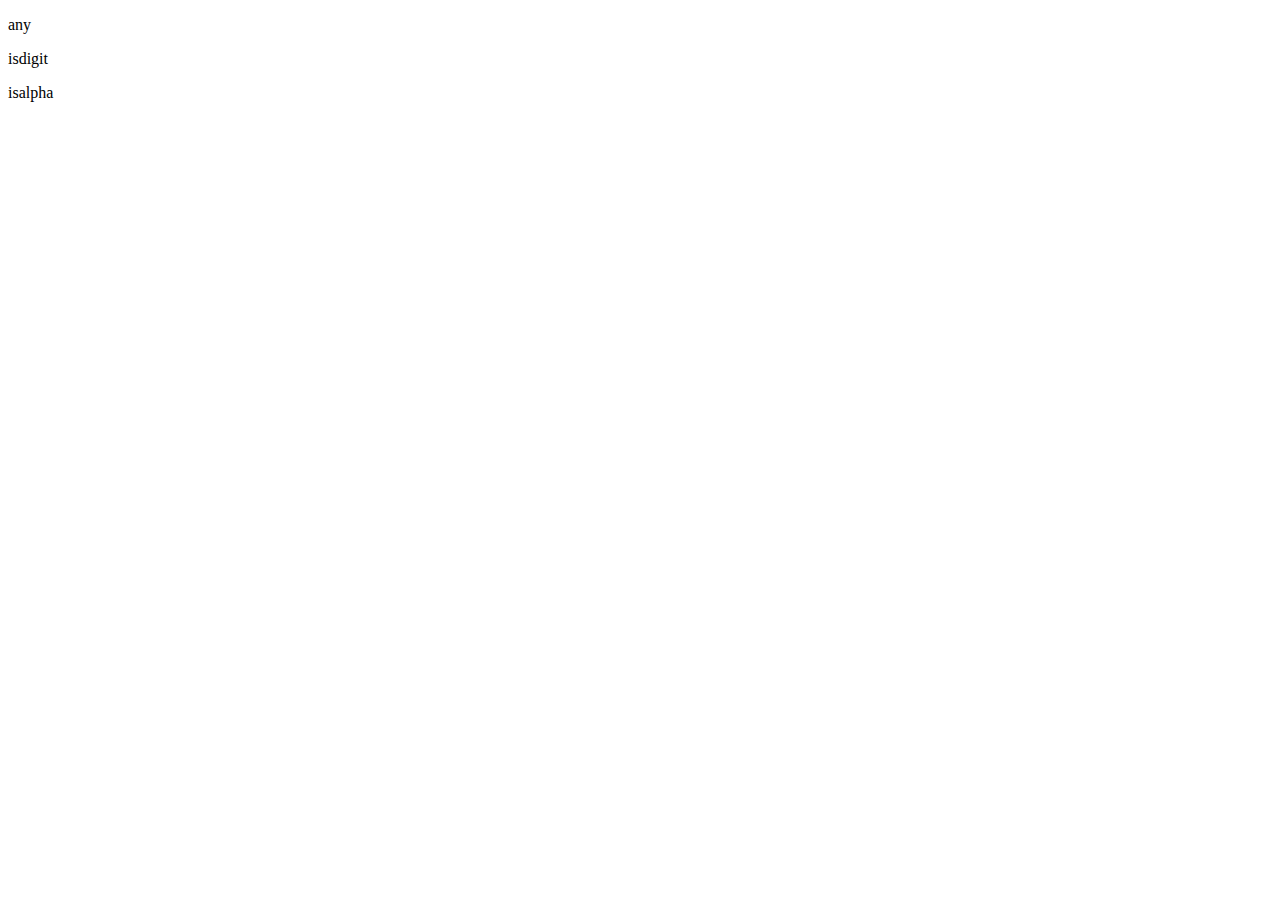
<file: helper.html>
<!DOCTYPE html>
<html lang="en">
  <head>
    <meta charset="UTF-8" />
    <meta
      name="viewport"
      content="width=device-width, initial-scale=1.0"
    />
    <title>Python methods</title>
  </head>
  <body>
    <p>any</p>
    <p>isdigit</p>
    <p>isalpha</p>
  </body>
</html>
</file>
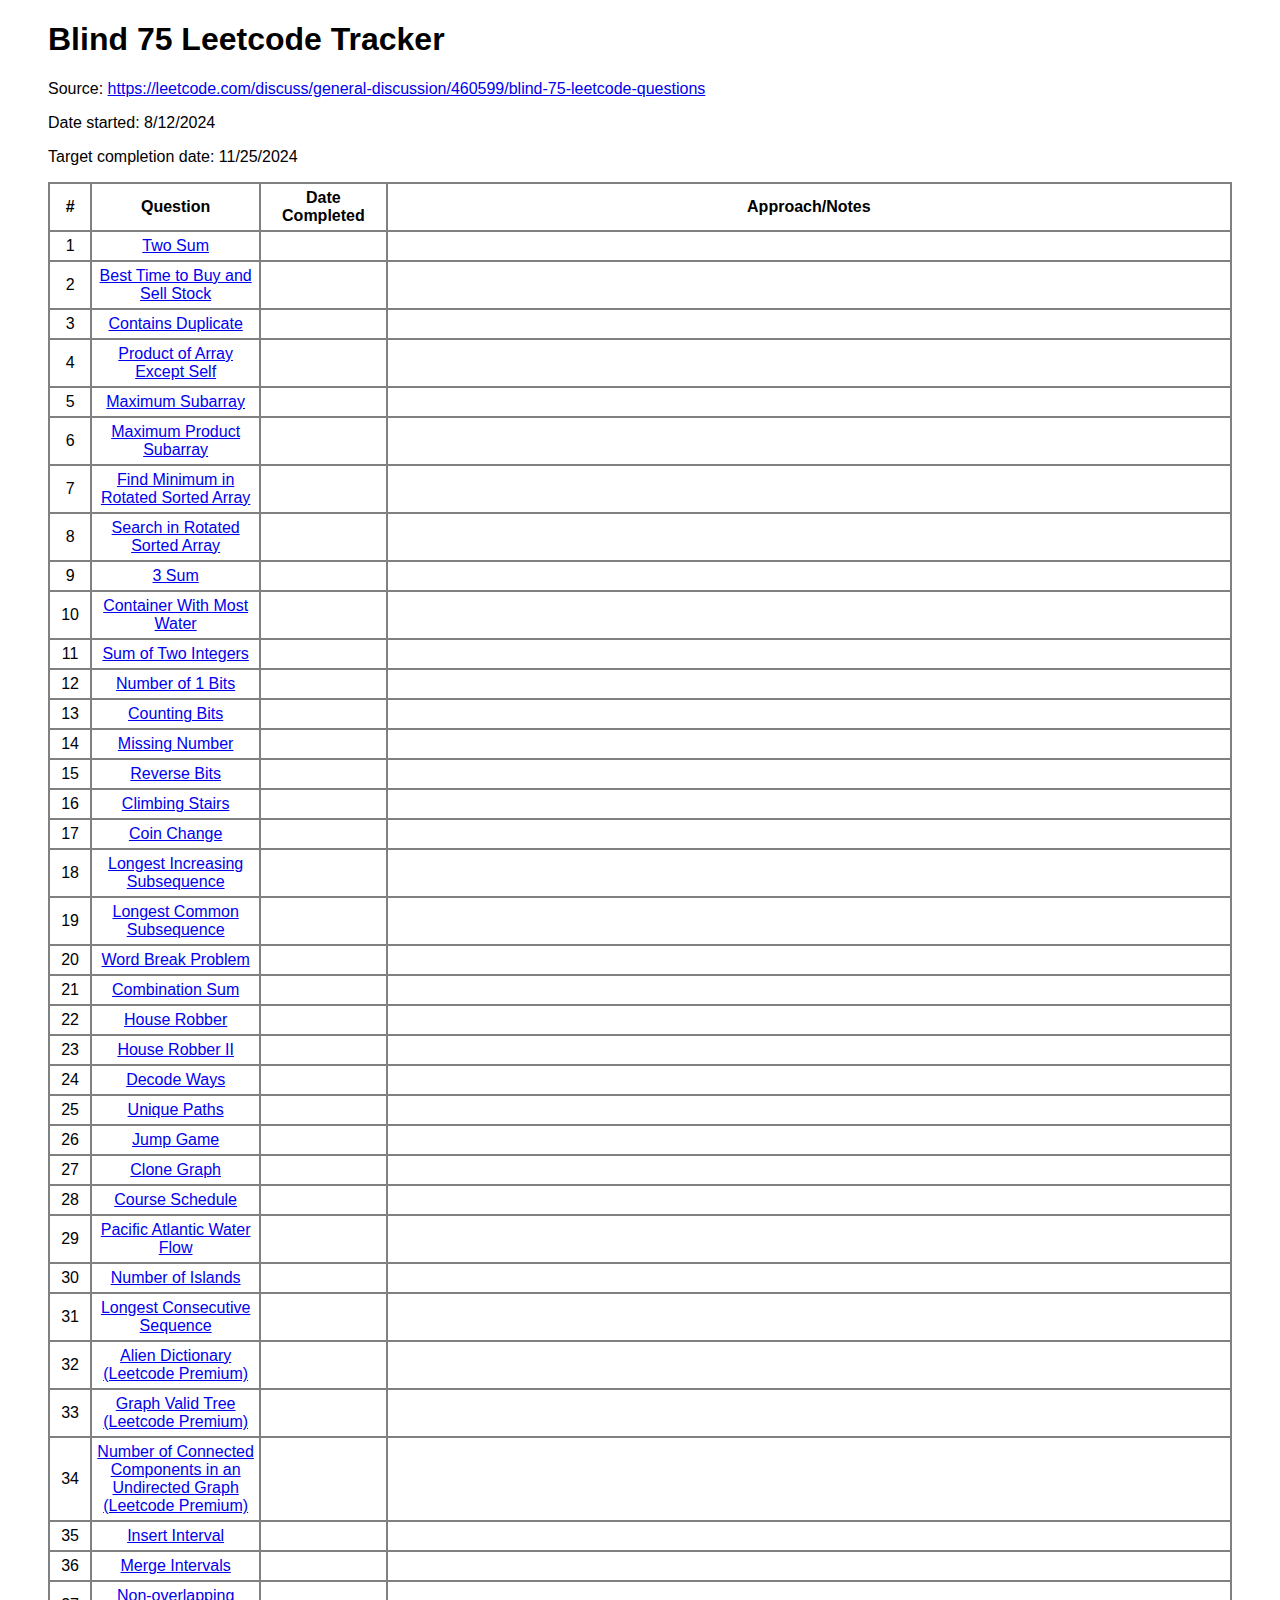
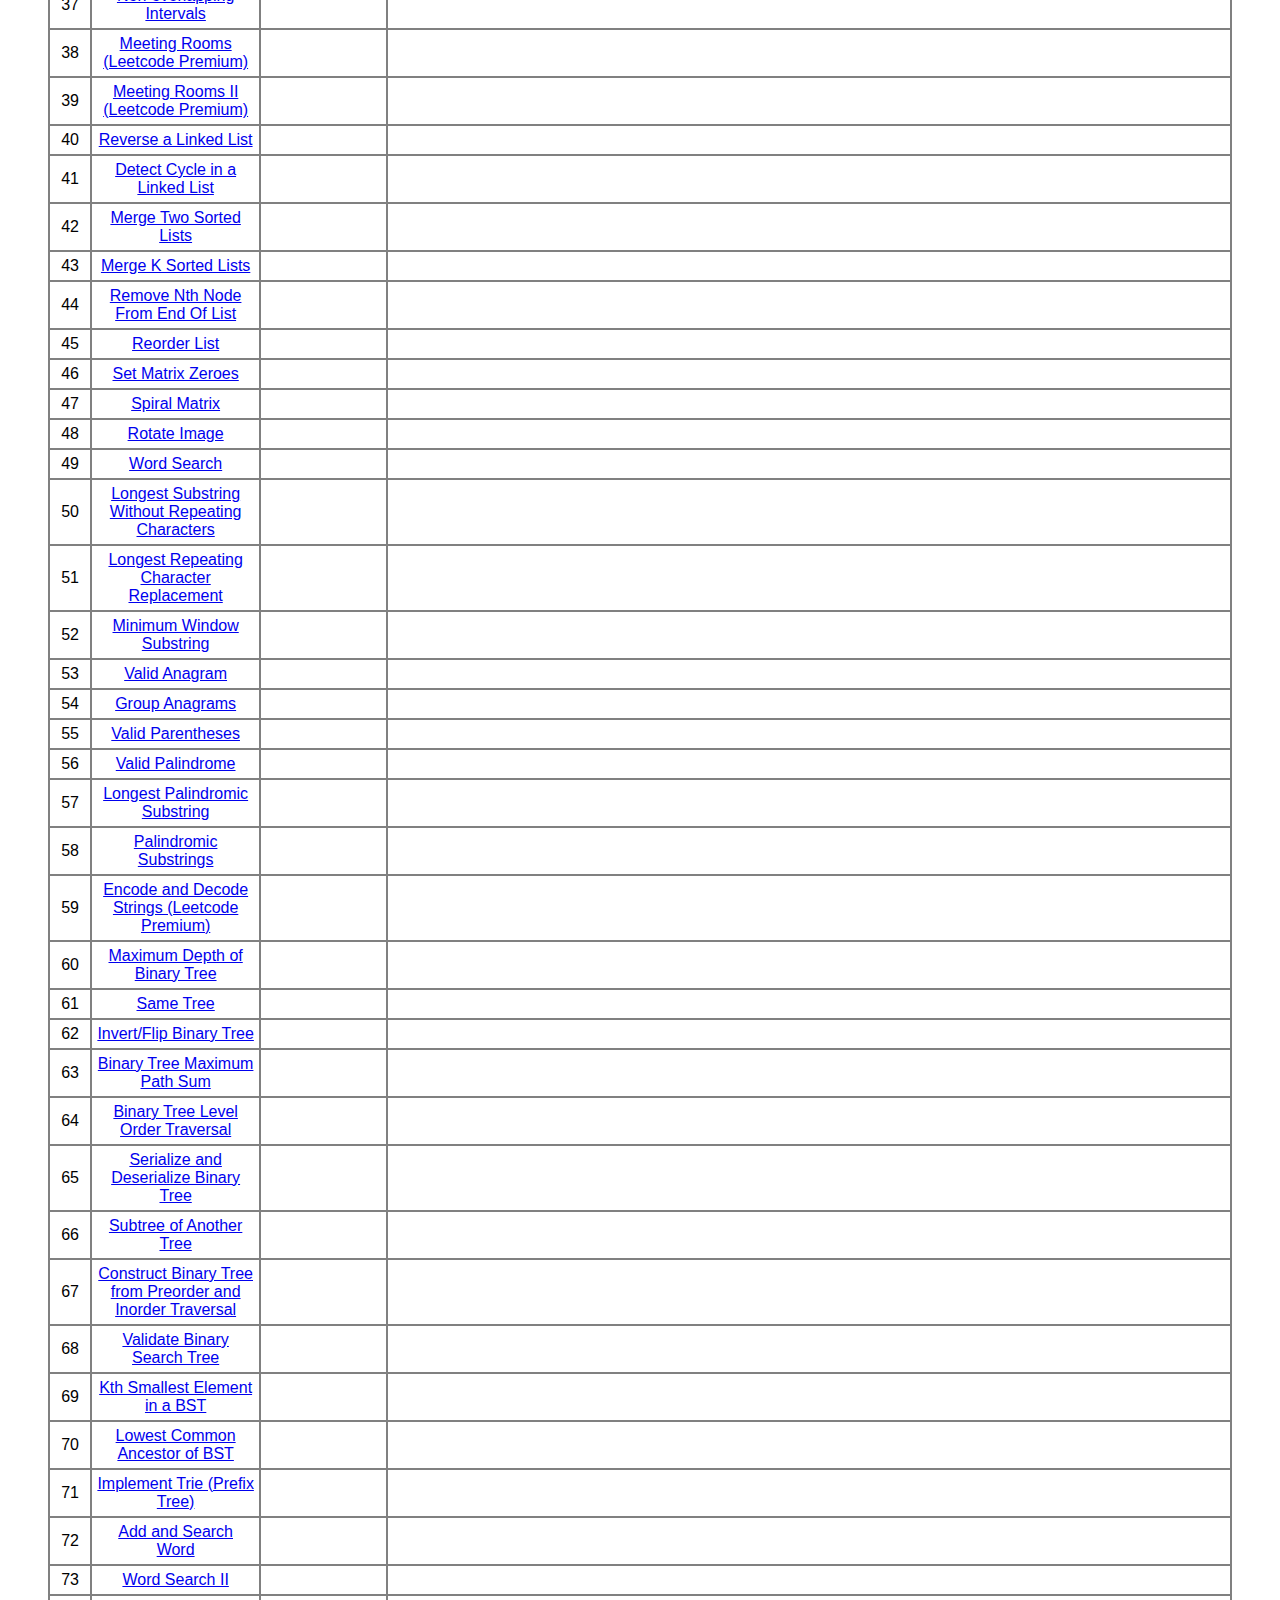
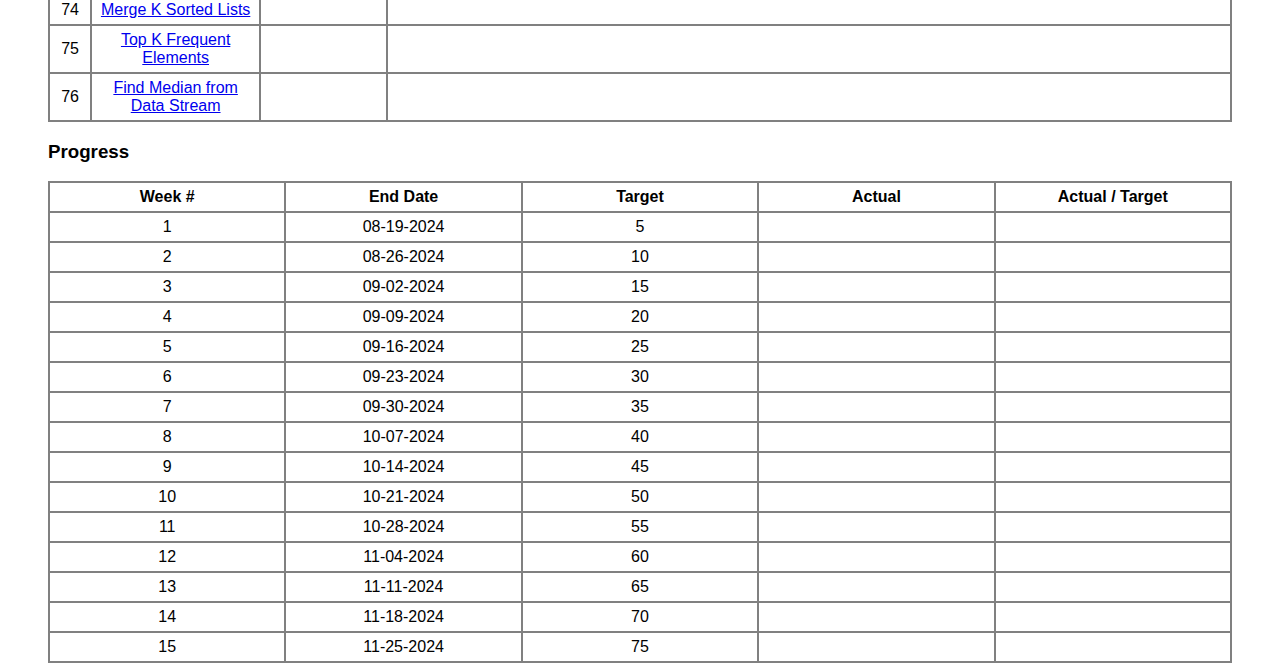
<file: template.html>
<!DOCTYPE html>
<html lang="en">
  <head>
    <meta charset="UTF-8" />
    <meta
      name="viewport"
      content="width=device-width, initial-scale=1.0"
    />
    <link
      href="style.css"
      rel="stylesheet"
    />
    <title>Blind 75 Tracker</title>
  </head>
  <body>
    <h1>Blind 75 Leetcode Tracker</h1>
    <p>
      Source:
      <a
        href="https://leetcode.com/discuss/general-discussion/460599/blind-75-leetcode-questions"
        >https://leetcode.com/discuss/general-discussion/460599/blind-75-leetcode-questions</a
      >
    </p>
    <p>Date started: 8/12/2024</p>
    <p>Target completion date: 11/25/2024</p>
    <div class="table-container">
      <div class="row header-row">
        <div class="row-item">#</div>
        <div class="row-item">Question</div>
        <div class="row-item">Date Completed</div>
        <div class="row-item">Approach/Notes</div>
      </div>
      <div class="row">
        <div class="row-item">1</div>
        <div class="row-item">
          <a href="https://leetcode.com/problems/two-sum/">Two Sum</a>
        </div>
        <div class="row-item"></div>
        <div class="row-item approach"></div>
      </div>
      <div class="row">
        <div class="row-item">2</div>
        <div class="row-item">
          <a
            href="https://leetcode.com/problems/best-time-to-buy-and-sell-stock/"
            >Best Time to Buy and Sell Stock</a
          >
        </div>
        <div class="row-item"></div>
        <div class="row-item approach"></div>
      </div>
      <div class="row">
        <div class="row-item">3</div>
        <div class="row-item">
          <a href="https://leetcode.com/problems/contains-duplicate/"
            >Contains Duplicate</a
          >
        </div>
        <div class="row-item"></div>
        <div class="row-item approach"></div>
      </div>
      <div class="row">
        <div class="row-item">4</div>
        <div class="row-item">
          <a href="https://leetcode.com/problems/product-of-array-except-self/"
            >Product of Array Except Self</a
          >
        </div>
        <div class="row-item"></div>
        <div class="row-item approach"></div>
      </div>
      <div class="row">
        <div class="row-item">5</div>
        <div class="row-item">
          <a href="https://leetcode.com/problems/maximum-subarray/"
            >Maximum Subarray</a
          >
        </div>
        <div class="row-item"></div>
        <div class="row-item approach"></div>
      </div>
      <div class="row">
        <div class="row-item">6</div>
        <div class="row-item">
          <a href="https://leetcode.com/problems/maximum-product-subarray/"
            >Maximum Product Subarray</a
          >
        </div>
        <div class="row-item"></div>
        <div class="row-item approach"></div>
      </div>
      <div class="row">
        <div class="row-item">7</div>
        <div class="row-item">
          <a
            href="https://leetcode.com/problems/find-minimum-in-rotated-sorted-array/"
            >Find Minimum in Rotated Sorted Array</a
          >
        </div>
        <div class="row-item"></div>
        <div class="row-item approach"></div>
      </div>
      <div class="row">
        <div class="row-item">8</div>
        <div class="row-item">
          <a
            href="https://leetcode.com/problems/search-in-rotated-sorted-array/"
            >Search in Rotated Sorted Array</a
          >
        </div>
        <div class="row-item"></div>
        <div class="row-item approach"></div>
      </div>
      <div class="row">
        <div class="row-item">9</div>
        <div class="row-item">
          <a href="https://leetcode.com/problems/3sum/">3 Sum</a>
        </div>
        <div class="row-item"></div>
        <div class="row-item approach"></div>
      </div>
      <div class="row">
        <div class="row-item">10</div>
        <div class="row-item">
          <a href="https://leetcode.com/problems/container-with-most-water/"
            >Container With Most Water</a
          >
        </div>
        <div class="row-item"></div>
        <div class="row-item approach"></div>
      </div>
      <div class="row">
        <div class="row-item">11</div>
        <div class="row-item">
          <a href="https://leetcode.com/problems/sum-of-two-integers/"
            >Sum of Two Integers</a
          >
        </div>
        <div class="row-item"></div>
        <div class="row-item approach"></div>
      </div>
      <div class="row">
        <div class="row-item">12</div>
        <div class="row-item">
          <a href="https://leetcode.com/problems/number-of-1-bits/"
            >Number of 1 Bits</a
          >
        </div>
        <div class="row-item"></div>
        <div class="row-item approach"></div>
      </div>
      <div class="row">
        <div class="row-item">13</div>
        <div class="row-item">
          <a href="https://leetcode.com/problems/counting-bits/"
            >Counting Bits</a
          >
        </div>
        <div class="row-item"></div>
        <div class="row-item approach"></div>
      </div>
      <div class="row">
        <div class="row-item">14</div>
        <div class="row-item">
          <a href="https://leetcode.com/problems/missing-number/"
            >Missing Number</a
          >
        </div>
        <div class="row-item"></div>
        <div class="row-item approach"></div>
      </div>
      <div class="row">
        <div class="row-item">15</div>
        <div class="row-item">
          <a href="https://leetcode.com/problems/reverse-bits/">Reverse Bits</a>
        </div>
        <div class="row-item"></div>
        <div class="row-item approach"></div>
      </div>
      <div class="row">
        <div class="row-item">16</div>
        <div class="row-item">
          <a href="https://leetcode.com/problems/climbing-stairs/"
            >Climbing Stairs</a
          >
        </div>
        <div class="row-item"></div>
        <div class="row-item approach"></div>
      </div>
      <div class="row">
        <div class="row-item">17</div>
        <div class="row-item">
          <a href="https://leetcode.com/problems/coin-change/">Coin Change</a>
        </div>
        <div class="row-item"></div>
        <div class="row-item approach"></div>
      </div>
      <div class="row">
        <div class="row-item">18</div>
        <div class="row-item">
          <a
            href="https://leetcode.com/problems/longest-increasing-subsequence/"
            >Longest Increasing Subsequence</a
          >
        </div>
        <div class="row-item"></div>
        <div class="row-item approach"></div>
      </div>
      <div class="row">
        <div class="row-item">19</div>
        <div class="row-item">
          <a href="https://leetcode.com/problems/longest-common-subsequence/"
            >Longest Common Subsequence</a
          >
        </div>
        <div class="row-item"></div>
        <div class="row-item approach"></div>
      </div>
      <div class="row">
        <div class="row-item">20</div>
        <div class="row-item">
          <a href="https://leetcode.com/problems/word-break/"
            >Word Break Problem</a
          >
        </div>
        <div class="row-item"></div>
        <div class="row-item approach"></div>
      </div>
      <div class="row">
        <div class="row-item">21</div>
        <div class="row-item">
          <a href="https://leetcode.com/problems/combination-sum-iv/"
            >Combination Sum</a
          >
        </div>
        <div class="row-item"></div>
        <div class="row-item approach"></div>
      </div>
      <div class="row">
        <div class="row-item">22</div>
        <div class="row-item">
          <a href="https://leetcode.com/problems/house-robber/">House Robber</a>
        </div>
        <div class="row-item"></div>
        <div class="row-item approach"></div>
      </div>
      <div class="row">
        <div class="row-item">23</div>
        <div class="row-item">
          <a href="https://leetcode.com/problems/house-robber-ii/"
            >House Robber II</a
          >
        </div>
        <div class="row-item"></div>
        <div class="row-item approach"></div>
      </div>
      <div class="row">
        <div class="row-item">24</div>
        <div class="row-item">
          <a href="https://leetcode.com/problems/decode-ways/">Decode Ways</a>
        </div>
        <div class="row-item"></div>
        <div class="row-item approach"></div>
      </div>
      <div class="row">
        <div class="row-item">25</div>
        <div class="row-item">
          <a href="https://leetcode.com/problems/unique-paths/">Unique Paths</a>
        </div>
        <div class="row-item"></div>
        <div class="row-item approach"></div>
      </div>
      <div class="row">
        <div class="row-item">26</div>
        <div class="row-item">
          <a href="https://leetcode.com/problems/jump-game/">Jump Game</a>
        </div>
        <div class="row-item"></div>
        <div class="row-item approach"></div>
      </div>
      <div class="row">
        <div class="row-item">27</div>
        <div class="row-item">
          <a href="https://leetcode.com/problems/clone-graph/">Clone Graph</a>
        </div>
        <div class="row-item"></div>
        <div class="row-item approach"></div>
      </div>
      <div class="row">
        <div class="row-item">28</div>
        <div class="row-item">
          <a href="https://leetcode.com/problems/course-schedule/"
            >Course Schedule</a
          >
        </div>
        <div class="row-item"></div>
        <div class="row-item approach"></div>
      </div>
      <div class="row">
        <div class="row-item">29</div>
        <div class="row-item">
          <a href="https://leetcode.com/problems/pacific-atlantic-water-flow/"
            >Pacific Atlantic Water Flow</a
          >
        </div>
        <div class="row-item"></div>
        <div class="row-item approach"></div>
      </div>
      <div class="row">
        <div class="row-item">30</div>
        <div class="row-item">
          <a href="https://leetcode.com/problems/number-of-islands/"
            >Number of Islands</a
          >
        </div>
        <div class="row-item"></div>
        <div class="row-item approach"></div>
      </div>
      <div class="row">
        <div class="row-item">31</div>
        <div class="row-item">
          <a href="https://leetcode.com/problems/longest-consecutive-sequence/"
            >Longest Consecutive Sequence</a
          >
        </div>
        <div class="row-item"></div>
        <div class="row-item approach"></div>
      </div>
      <div class="row">
        <div class="row-item">32</div>
        <div class="row-item">
          <a href="https://leetcode.com/problems/alien-dictionary/"
            >Alien Dictionary (Leetcode Premium)</a
          >
        </div>
        <div class="row-item"></div>
        <div class="row-item approach"></div>
      </div>
      <div class="row">
        <div class="row-item">33</div>
        <div class="row-item">
          <a href="https://leetcode.com/problems/graph-valid-tree/"
            >Graph Valid Tree (Leetcode Premium)</a
          >
        </div>
        <div class="row-item"></div>
        <div class="row-item approach"></div>
      </div>
      <div class="row">
        <div class="row-item">34</div>
        <div class="row-item">
          <a
            href="https://leetcode.com/problems/number-of-connected-components-in-an-undirected-graph/"
            >Number of Connected Components in an Undirected Graph (Leetcode
            Premium)</a
          >
        </div>
        <div class="row-item"></div>
        <div class="row-item approach"></div>
      </div>
      <div class="row">
        <div class="row-item">35</div>
        <div class="row-item">
          <a href="https://leetcode.com/problems/insert-interval/"
            >Insert Interval</a
          >
        </div>
        <div class="row-item"></div>
        <div class="row-item approach"></div>
      </div>
      <div class="row">
        <div class="row-item">36</div>
        <div class="row-item">
          <a href="https://leetcode.com/problems/merge-intervals/"
            >Merge Intervals</a
          >
        </div>
        <div class="row-item"></div>
        <div class="row-item approach"></div>
      </div>
      <div class="row">
        <div class="row-item">37</div>
        <div class="row-item">
          <a href="https://leetcode.com/problems/non-overlapping-intervals/"
            >Non-overlapping Intervals</a
          >
        </div>
        <div class="row-item"></div>
        <div class="row-item approach"></div>
      </div>
      <div class="row">
        <div class="row-item">38</div>
        <div class="row-item">
          <a href="https://leetcode.com/problems/meeting-rooms/"
            >Meeting Rooms (Leetcode Premium)</a
          >
        </div>
        <div class="row-item"></div>
        <div class="row-item approach"></div>
      </div>
      <div class="row">
        <div class="row-item">39</div>
        <div class="row-item">
          <a href="https://leetcode.com/problems/meeting-rooms-ii/"
            >Meeting Rooms II (Leetcode Premium)</a
          >
        </div>
        <div class="row-item"></div>
        <div class="row-item approach"></div>
      </div>
      <div class="row">
        <div class="row-item">40</div>
        <div class="row-item">
          <a href="https://leetcode.com/problems/reverse-linked-list/"
            >Reverse a Linked List</a
          >
        </div>
        <div class="row-item"></div>
        <div class="row-item approach"></div>
      </div>
      <div class="row">
        <div class="row-item">41</div>
        <div class="row-item">
          <a href="https://leetcode.com/problems/linked-list-cycle/"
            >Detect Cycle in a Linked List</a
          >
        </div>
        <div class="row-item"></div>
        <div class="row-item approach"></div>
      </div>
      <div class="row">
        <div class="row-item">42</div>
        <div class="row-item">
          <a href="https://leetcode.com/problems/merge-two-sorted-lists/"
            >Merge Two Sorted Lists</a
          >
        </div>
        <div class="row-item"></div>
        <div class="row-item approach"></div>
      </div>
      <div class="row">
        <div class="row-item">43</div>
        <div class="row-item">
          <a href="https://leetcode.com/problems/merge-k-sorted-lists/"
            >Merge K Sorted Lists</a
          >
        </div>
        <div class="row-item"></div>
        <div class="row-item approach"></div>
      </div>
      <div class="row">
        <div class="row-item">44</div>
        <div class="row-item">
          <a
            href="https://leetcode.com/problems/remove-nth-node-from-end-of-list/"
            >Remove Nth Node From End Of List</a
          >
        </div>
        <div class="row-item"></div>
        <div class="row-item approach"></div>
      </div>
      <div class="row">
        <div class="row-item">45</div>
        <div class="row-item">
          <a href="https://leetcode.com/problems/reorder-list/">Reorder List</a>
        </div>
        <div class="row-item"></div>
        <div class="row-item approach"></div>
      </div>
      <div class="row">
        <div class="row-item">46</div>
        <div class="row-item">
          <a href="https://leetcode.com/problems/set-matrix-zeroes/"
            >Set Matrix Zeroes</a
          >
        </div>
        <div class="row-item"></div>
        <div class="row-item approach"></div>
      </div>
      <div class="row">
        <div class="row-item">47</div>
        <div class="row-item">
          <a href="https://leetcode.com/problems/spiral-matrix/"
            >Spiral Matrix</a
          >
        </div>
        <div class="row-item"></div>
        <div class="row-item approach"></div>
      </div>
      <div class="row">
        <div class="row-item">48</div>
        <div class="row-item">
          <a href="https://leetcode.com/problems/rotate-image/">Rotate Image</a>
        </div>
        <div class="row-item"></div>
        <div class="row-item approach"></div>
      </div>
      <div class="row">
        <div class="row-item">49</div>
        <div class="row-item">
          <a href="https://leetcode.com/problems/word-search/">Word Search</a>
        </div>
        <div class="row-item"></div>
        <div class="row-item approach"></div>
      </div>
      <div class="row">
        <div class="row-item">50</div>
        <div class="row-item">
          <a
            href="https://leetcode.com/problems/longest-substring-without-repeating-characters/"
            >Longest Substring Without Repeating Characters</a
          >
        </div>
        <div class="row-item"></div>
        <div class="row-item approach"></div>
      </div>
      <div class="row">
        <div class="row-item">51</div>
        <div class="row-item">
          <a
            href="https://leetcode.com/problems/longest-repeating-character-replacement/"
            >Longest Repeating Character Replacement</a
          >
        </div>
        <div class="row-item"></div>
        <div class="row-item approach"></div>
      </div>
      <div class="row">
        <div class="row-item">52</div>
        <div class="row-item">
          <a href="https://leetcode.com/problems/minimum-window-substring/"
            >Minimum Window Substring</a
          >
        </div>
        <div class="row-item"></div>
        <div class="row-item approach"></div>
      </div>
      <div class="row">
        <div class="row-item">53</div>
        <div class="row-item">
          <a href="https://leetcode.com/problems/valid-anagram/"
            >Valid Anagram</a
          >
        </div>
        <div class="row-item"></div>
        <div class="row-item approach"></div>
      </div>
      <div class="row">
        <div class="row-item">54</div>
        <div class="row-item">
          <a href="https://leetcode.com/problems/group-anagrams/"
            >Group Anagrams</a
          >
        </div>
        <div class="row-item"></div>
        <div class="row-item approach"></div>
      </div>
      <div class="row">
        <div class="row-item">55</div>
        <div class="row-item">
          <a href="https://leetcode.com/problems/valid-parentheses/"
            >Valid Parentheses</a
          >
        </div>
        <div class="row-item"></div>
        <div class="row-item approach"></div>
      </div>
      <div class="row">
        <div class="row-item">56</div>
        <div class="row-item">
          <a href="https://leetcode.com/problems/valid-palindrome/"
            >Valid Palindrome</a
          >
        </div>
        <div class="row-item"></div>
        <div class="row-item approach"></div>
      </div>
      <div class="row">
        <div class="row-item">57</div>
        <div class="row-item">
          <a href="https://leetcode.com/problems/longest-palindromic-substring/"
            >Longest Palindromic Substring</a
          >
        </div>
        <div class="row-item"></div>
        <div class="row-item approach"></div>
      </div>
      <div class="row">
        <div class="row-item">58</div>
        <div class="row-item">
          <a href="https://leetcode.com/problems/palindromic-substrings/"
            >Palindromic Substrings</a
          >
        </div>
        <div class="row-item"></div>
        <div class="row-item approach"></div>
      </div>
      <div class="row">
        <div class="row-item">59</div>
        <div class="row-item">
          <a href="https://leetcode.com/problems/encode-and-decode-strings/"
            >Encode and Decode Strings (Leetcode Premium)</a
          >
        </div>
        <div class="row-item"></div>
        <div class="row-item approach"></div>
      </div>
      <div class="row">
        <div class="row-item">60</div>
        <div class="row-item">
          <a href="https://leetcode.com/problems/maximum-depth-of-binary-tree/"
            >Maximum Depth of Binary Tree</a
          >
        </div>
        <div class="row-item"></div>
        <div class="row-item approach"></div>
      </div>
      <div class="row">
        <div class="row-item">61</div>
        <div class="row-item">
          <a href="https://leetcode.com/problems/same-tree/">Same Tree</a>
        </div>
        <div class="row-item"></div>
        <div class="row-item approach"></div>
      </div>
      <div class="row">
        <div class="row-item">62</div>
        <div class="row-item">
          <a href="https://leetcode.com/problems/invert-binary-tree/"
            >Invert/Flip Binary Tree</a
          >
        </div>
        <div class="row-item"></div>
        <div class="row-item approach"></div>
      </div>
      <div class="row">
        <div class="row-item">63</div>
        <div class="row-item">
          <a href="https://leetcode.com/problems/binary-tree-maximum-path-sum/"
            >Binary Tree Maximum Path Sum</a
          >
        </div>
        <div class="row-item"></div>
        <div class="row-item approach"></div>
      </div>
      <div class="row">
        <div class="row-item">64</div>
        <div class="row-item">
          <a
            href="https://leetcode.com/problems/binary-tree-level-order-traversal/"
            >Binary Tree Level Order Traversal</a
          >
        </div>
        <div class="row-item"></div>
        <div class="row-item approach"></div>
      </div>
      <div class="row">
        <div class="row-item">65</div>
        <div class="row-item">
          <a
            href="https://leetcode.com/problems/serialize-and-deserialize-binary-tree/"
            >Serialize and Deserialize Binary Tree</a
          >
        </div>
        <div class="row-item"></div>
        <div class="row-item approach"></div>
      </div>
      <div class="row">
        <div class="row-item">66</div>
        <div class="row-item">
          <a href="https://leetcode.com/problems/subtree-of-another-tree/"
            >Subtree of Another Tree</a
          >
        </div>
        <div class="row-item"></div>
        <div class="row-item approach"></div>
      </div>
      <div class="row">
        <div class="row-item">67</div>
        <div class="row-item">
          <a
            href="https://leetcode.com/problems/construct-binary-tree-from-preorder-and-inorder-traversal/"
            >Construct Binary Tree from Preorder and Inorder Traversal</a
          >
        </div>
        <div class="row-item"></div>
        <div class="row-item approach"></div>
      </div>
      <div class="row">
        <div class="row-item">68</div>
        <div class="row-item">
          <a href="https://leetcode.com/problems/validate-binary-search-tree/"
            >Validate Binary Search Tree</a
          >
        </div>
        <div class="row-item"></div>
        <div class="row-item approach"></div>
      </div>
      <div class="row">
        <div class="row-item">69</div>
        <div class="row-item">
          <a href="https://leetcode.com/problems/kth-smallest-element-in-a-bst/"
            >Kth Smallest Element in a BST</a
          >
        </div>
        <div class="row-item"></div>
        <div class="row-item approach"></div>
      </div>
      <div class="row">
        <div class="row-item">70</div>
        <div class="row-item">
          <a
            href="https://leetcode.com/problems/lowest-common-ancestor-of-a-binary-search-tree/"
            >Lowest Common Ancestor of BST</a
          >
        </div>
        <div class="row-item"></div>
        <div class="row-item approach"></div>
      </div>
      <div class="row">
        <div class="row-item">71</div>
        <div class="row-item">
          <a href="https://leetcode.com/problems/implement-trie-prefix-tree/"
            >Implement Trie (Prefix Tree)</a
          >
        </div>
        <div class="row-item"></div>
        <div class="row-item approach"></div>
      </div>
      <div class="row">
        <div class="row-item">72</div>
        <div class="row-item">
          <a
            href="https://leetcode.com/problems/add-and-search-word-data-structure-design/"
            >Add and Search Word</a
          >
        </div>
        <div class="row-item"></div>
        <div class="row-item approach"></div>
      </div>
      <div class="row">
        <div class="row-item">73</div>
        <div class="row-item">
          <a href="https://leetcode.com/problems/word-search-ii/"
            >Word Search II</a
          >
        </div>
        <div class="row-item"></div>
        <div class="row-item approach"></div>
      </div>
      <div class="row">
        <div class="row-item">74</div>
        <div class="row-item">
          <a href="https://leetcode.com/problems/merge-k-sorted-lists/"
            >Merge K Sorted Lists</a
          >
        </div>
        <div class="row-item"></div>
        <div class="row-item approach"></div>
      </div>
      <div class="row">
        <div class="row-item">75</div>
        <div class="row-item">
          <a href="https://leetcode.com/problems/top-k-frequent-elements/"
            >Top K Frequent Elements</a
          >
        </div>
        <div class="row-item"></div>
        <div class="row-item approach"></div>
      </div>
      <div class="row">
        <div class="row-item">76</div>
        <div class="row-item">
          <a href="https://leetcode.com/problems/find-median-from-data-stream/"
            >Find Median from Data Stream</a
          >
        </div>
        <div class="row-item"></div>
        <div class="row-item approach"></div>
      </div>
    </div>
    <h3>Progress</h3>
    <div class="table-container">
      <div class="progress-row header-row">
        <div class="row-item">Week #</div>
        <div class="row-item">End Date</div>
        <div class="row-item">Target</div>
        <div class="row-item">Actual</div>
        <div class="row-item">Actual / Target</div>
      </div>

      <div class="progress-row">
        <div class="row-item">1</div>
        <div class="row-item">08-19-2024</div>
        <div class="row-item">5</div>
        <div class="row-item"></div>
        <div class="row-item"></div>
      </div>

      <div class="progress-row">
        <div class="row-item">2</div>
        <div class="row-item">08-26-2024</div>
        <div class="row-item">10</div>
        <div class="row-item"></div>
        <div class="row-item"></div>
      </div>

      <div class="progress-row">
        <div class="row-item">3</div>
        <div class="row-item">09-02-2024</div>
        <div class="row-item">15</div>
        <div class="row-item"></div>
        <div class="row-item"></div>
      </div>

      <div class="progress-row">
        <div class="row-item">4</div>
        <div class="row-item">09-09-2024</div>
        <div class="row-item">20</div>
        <div class="row-item"></div>
        <div class="row-item"></div>
      </div>

      <div class="progress-row">
        <div class="row-item">5</div>
        <div class="row-item">09-16-2024</div>
        <div class="row-item">25</div>
        <div class="row-item"></div>
        <div class="row-item"></div>
      </div>

      <div class="progress-row">
        <div class="row-item">6</div>
        <div class="row-item">09-23-2024</div>
        <div class="row-item">30</div>
        <div class="row-item"></div>
        <div class="row-item"></div>
      </div>

      <div class="progress-row">
        <div class="row-item">7</div>
        <div class="row-item">09-30-2024</div>
        <div class="row-item">35</div>
        <div class="row-item"></div>
        <div class="row-item"></div>
      </div>

      <div class="progress-row">
        <div class="row-item">8</div>
        <div class="row-item">10-07-2024</div>
        <div class="row-item">40</div>
        <div class="row-item"></div>
        <div class="row-item"></div>
      </div>

      <div class="progress-row">
        <div class="row-item">9</div>
        <div class="row-item">10-14-2024</div>
        <div class="row-item">45</div>
        <div class="row-item"></div>
        <div class="row-item"></div>
      </div>

      <div class="progress-row">
        <div class="row-item">10</div>
        <div class="row-item">10-21-2024</div>
        <div class="row-item">50</div>
        <div class="row-item"></div>
        <div class="row-item"></div>
      </div>

      <div class="progress-row">
        <div class="row-item">11</div>
        <div class="row-item">10-28-2024</div>
        <div class="row-item">55</div>
        <div class="row-item"></div>
        <div class="row-item"></div>
      </div>

      <div class="progress-row">
        <div class="row-item">12</div>
        <div class="row-item">11-04-2024</div>
        <div class="row-item">60</div>
        <div class="row-item"></div>
        <div class="row-item"></div>
      </div>

      <div class="progress-row">
        <div class="row-item">13</div>
        <div class="row-item">11-11-2024</div>
        <div class="row-item">65</div>
        <div class="row-item"></div>
        <div class="row-item"></div>
      </div>

      <div class="progress-row">
        <div class="row-item">14</div>
        <div class="row-item">11-18-2024</div>
        <div class="row-item">70</div>
        <div class="row-item"></div>
        <div class="row-item"></div>
      </div>

      <div class="progress-row">
        <div class="row-item">15</div>
        <div class="row-item">11-25-2024</div>
        <div class="row-item">75</div>
        <div class="row-item"></div>
        <div class="row-item"></div>
      </div>
    </div>
  </body>
</html>
</file>
<file: style.css>
body {
  font-family: "Segoe UI", Tahoma, Geneva, Verdana, sans-serif;
  padding: 0 40px;
}
.table-container {
  display: flex;
  flex-direction: column;
  border: 1px solid gray;
}

.row {
  display: grid;
  grid-template-columns: 1fr 4fr 3fr 20fr;
  text-align: center;
}

.header-row {
  font-weight: bold;
}

.row-item {
  display: flex;
  justify-content: center;
  align-items: center;
  padding: 5px;
  border: 1px solid gray;
}

.approach {
  display: flex;
  justify-content: flex-start;
}

.progress-row {
  display: grid;
  grid-template-columns: 3fr 3fr 3fr 3fr 3fr;
}

ul,
ol {
  text-align: left;
}
</file>
